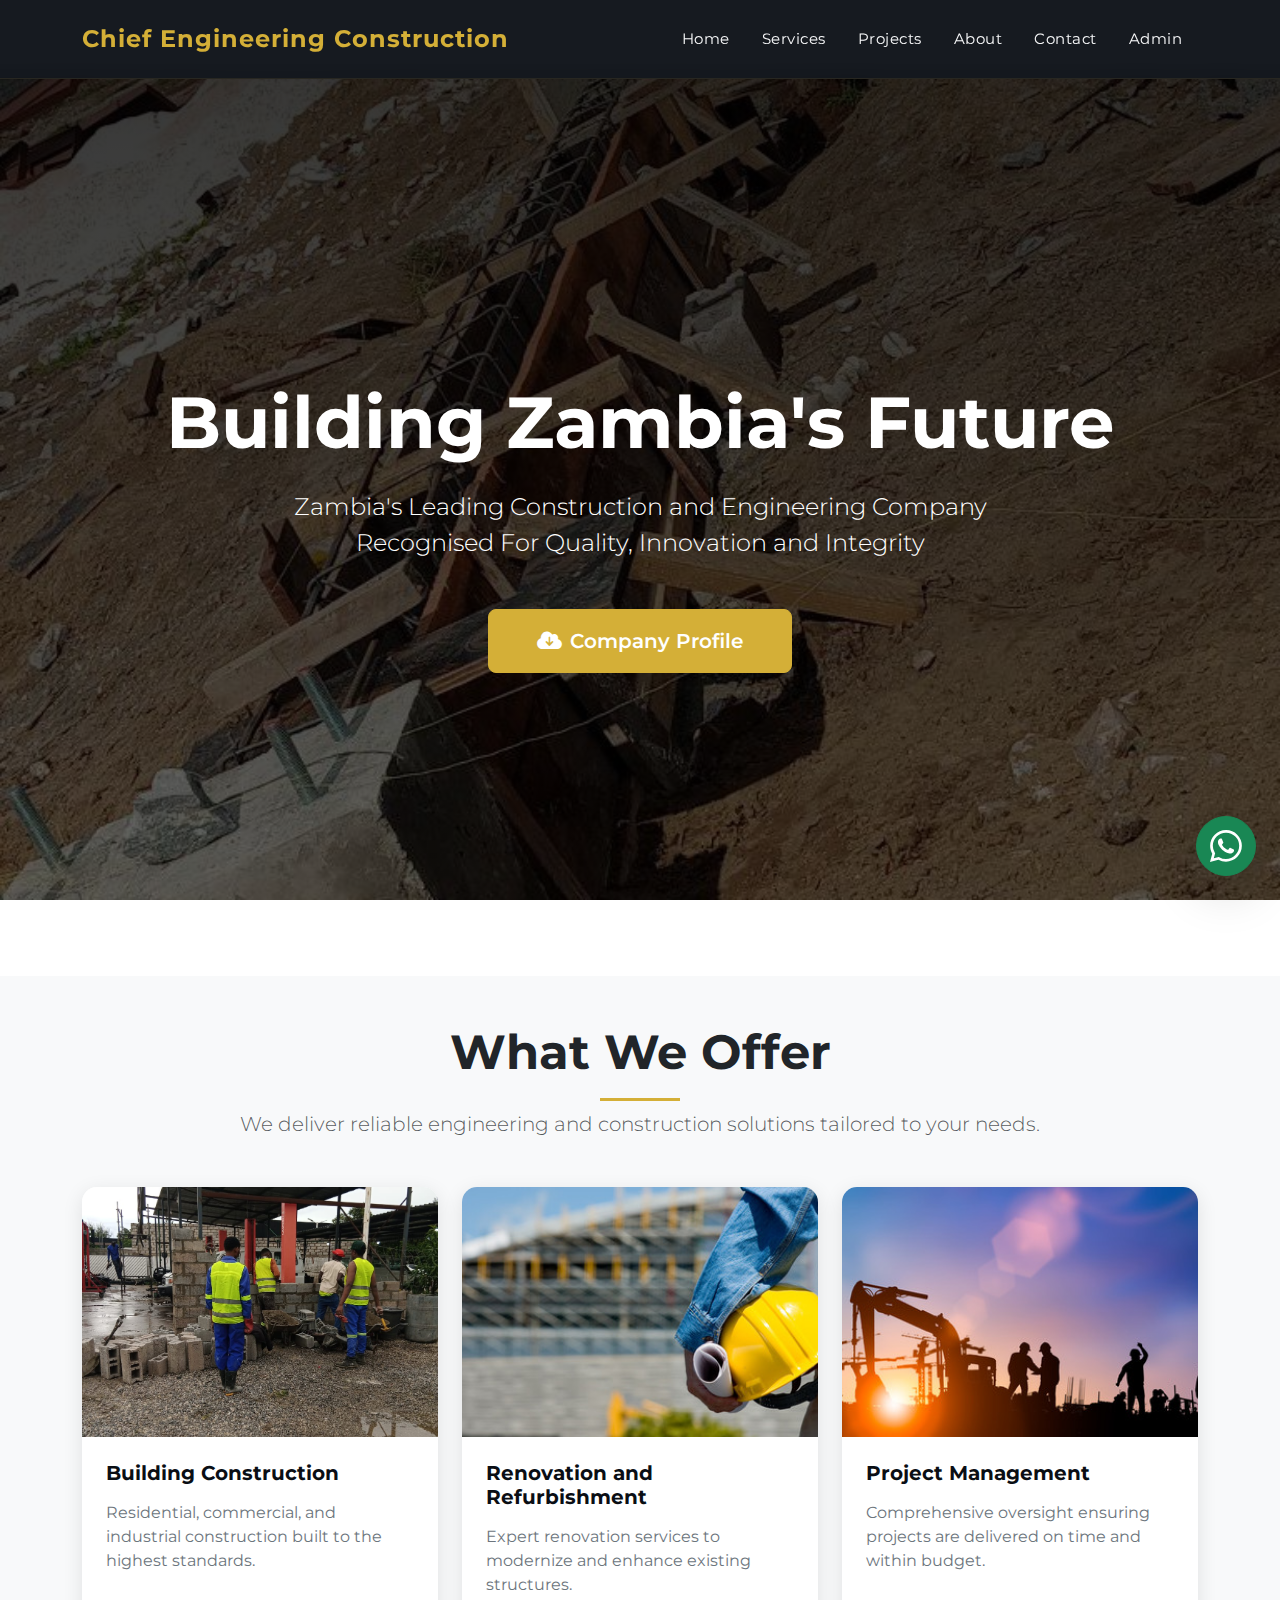
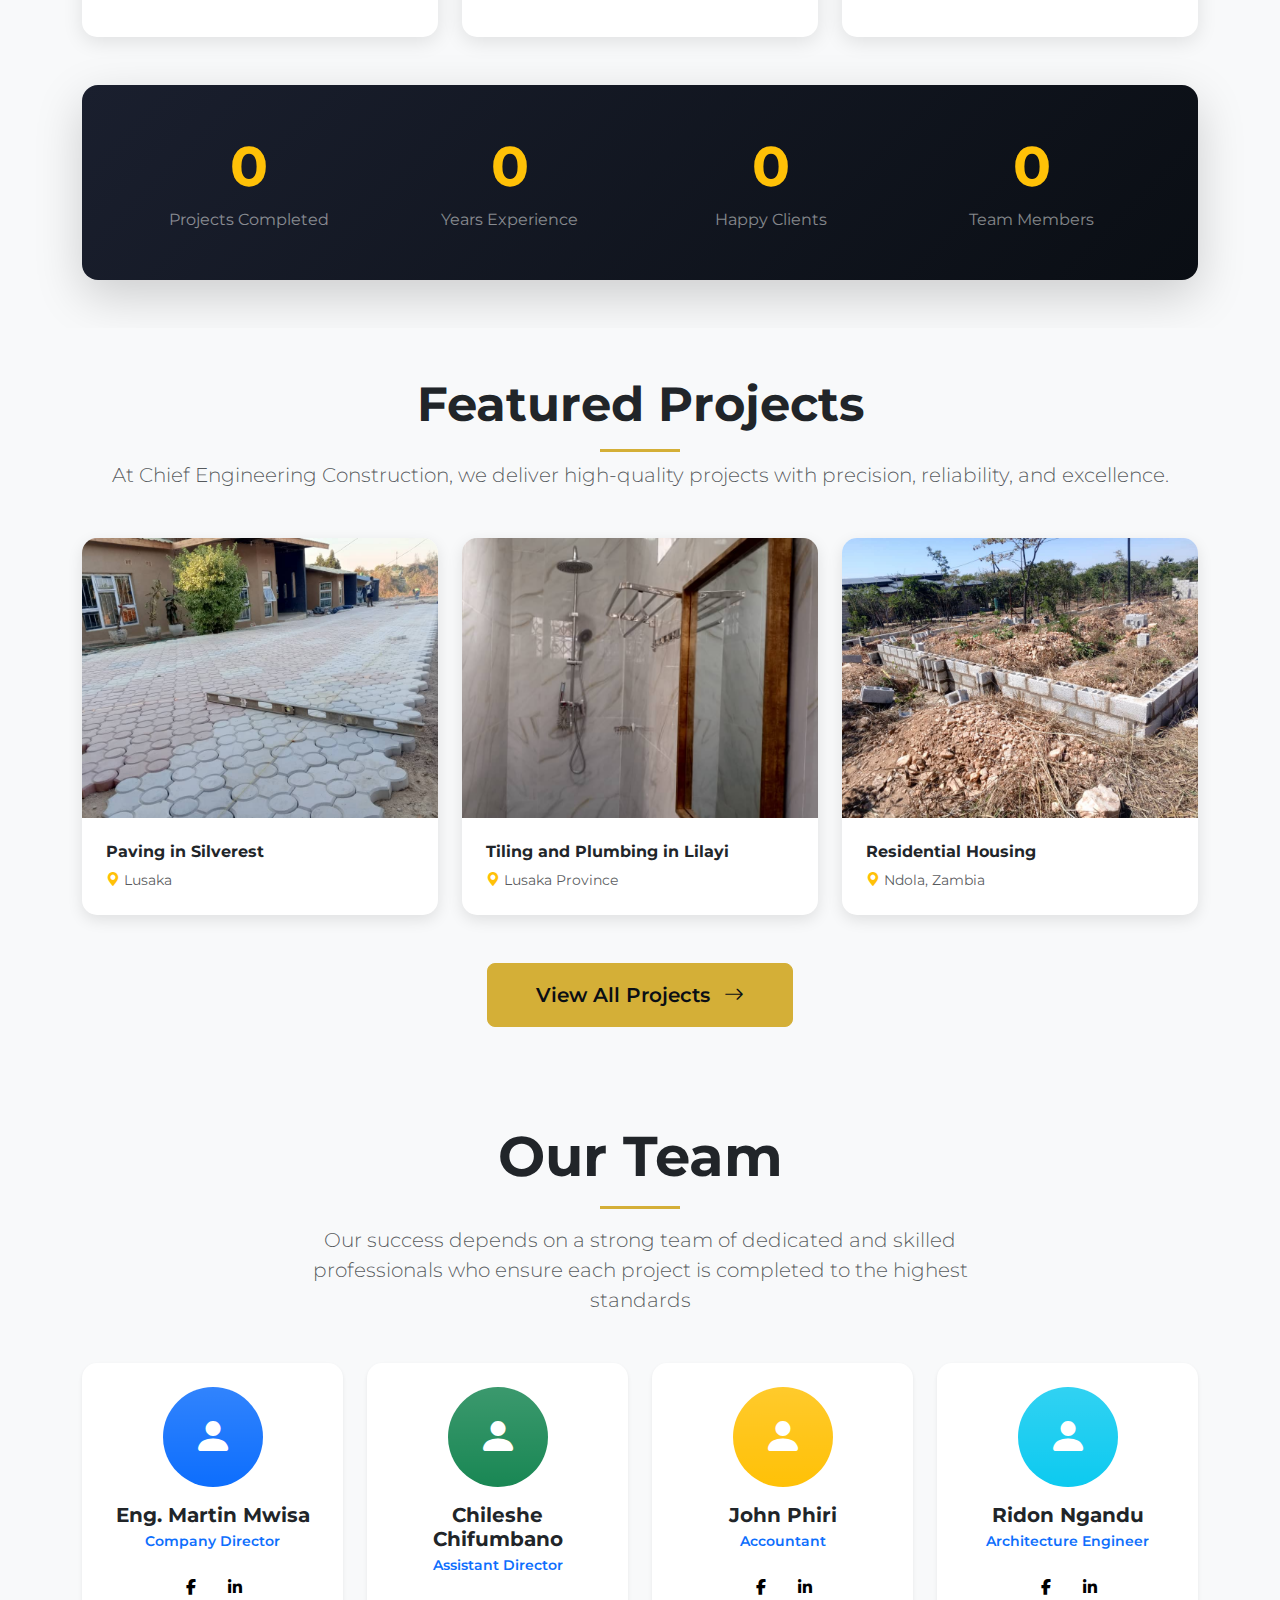
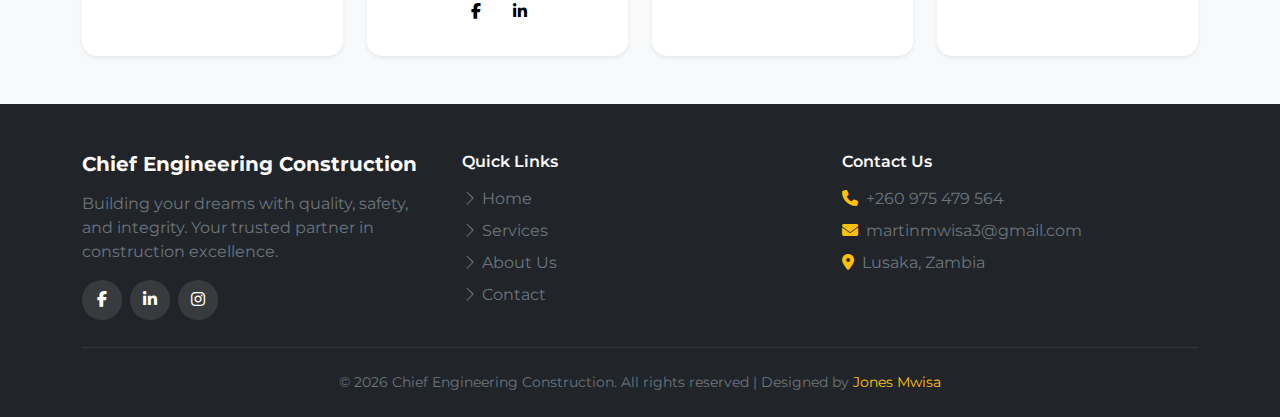
<file: index.html>
<!DOCTYPE html>
<html lang="en">
<head>
    <meta charset="UTF-8">
    <meta name="viewport" content="width=device-width, initial-scale=1.0">
    <meta name="description" content="Chief Engineering Construction - Zambia's Leading Construction and Engineering Company">
    <meta name="keywords" content="construction, engineering, building, Zambia, infrastructure">
    <title>Chief Engineering Construction</title>

    <!-- Google Analytics -->
    <script async src="https://www.googletagmanager.com/gtag/js?id=G-5FQLS2VMZZ"></script>
    <script>
        window.dataLayer = window.dataLayer || [];
        function gtag(){dataLayer.push(arguments);}
        gtag('js', new Date());
        gtag('config', 'G-5FQLS2VMZZ');
    </script>

    <!-- Bootstrap CSS -->
    <link href="https://cdn.jsdelivr.net/npm/bootstrap@5.3.3/dist/css/bootstrap.min.css" rel="stylesheet">
    <link rel="stylesheet" href="https://cdn.jsdelivr.net/npm/bootstrap-icons@1.11.3/font/bootstrap-icons.min.css">
    
    <!-- Font Awesome -->
    <link rel="stylesheet" href="https://cdnjs.cloudflare.com/ajax/libs/font-awesome/6.4.0/css/all.min.css">
    
    <!-- Google Fonts -->
    <link rel="preconnect" href="https://fonts.googleapis.com">
    <link rel="preconnect" href="https://fonts.gstatic.com" crossorigin>
    <link href="https://fonts.googleapis.com/css2?family=Montserrat:wght@300;400;500;600;700;800&display=swap" rel="stylesheet">
    
    <!-- Custom CSS -->
    <style>
        :root {
            --primary: #D4AF37;
            --primary-dark: #B8941F;
            --dark: #0A0E14;
            --light: #F8F9FA;
            --transition: all 0.3s ease;
        }

        * {
            margin: 0;
            padding: 0;
            box-sizing: border-box;
        }

        body {
            font-family: 'Montserrat', sans-serif;
            scroll-behavior: smooth;
            padding-top: 76px;
        }

        /* Navigation */
        .navbar {
            background: rgba(10, 14, 20, 0.95);
            backdrop-filter: blur(10px);
            border-bottom: 1px solid rgba(212, 175, 55, 0.1);
            padding: 1rem 0;
        }

        .navbar-brand {
            color: var(--primary) !important;
            font-size: 1.5rem;
            letter-spacing: 1px;
        }

        .nav-link {
            color: var(--light) !important;
            font-weight: 400;
            font-size: 0.95rem;
            letter-spacing: 0.5px;
            position: relative;
            padding: 0.5rem 1rem !important;
        }

        .nav-link::after {
            content: '';
            position: absolute;
            bottom: 0;
            left: 1rem;
            right: 1rem;
            height: 2px;
            background: var(--primary);
            transform: scaleX(0);
            transition: transform 0.3s ease;
        }

        .nav-link:hover::after,
        .nav-link.active::after {
          background-color: #B8941F;
        }

        /* ===== HERO SLIDER ===== */
        .hero-section {
            position: relative;
            min-height: 100vh;
            overflow: hidden;
        }

        .hero-slider {
            position: absolute;
            inset: 0;
            z-index: 1;
        }

        .slide {
            position: absolute;
            inset: 0;
            opacity: 0;
            transition: opacity 1.2s ease-in-out;
            background-size: cover;
            background-position: center;
            background-attachment: fixed;
        }

        /* Background images */
        .slide:nth-child(1) {
            background-image:
                linear-gradient(rgba(0,0,0,0.8), rgba(0,0,0,0.6)),
                url('images/12.jpg');
        }

        .slide:nth-child(2) {
            background-image:
                linear-gradient(rgba(0,0,0,0.8), rgba(0,0,0,0.6)),
                url('images/images1.jpg');
        }

        .slide:nth-child(3) {
            background-image:
                linear-gradient(rgba(0,0,0,0.8), rgba(0,0,0,0.6)),
                url('images/images2.jpg');
        }

        .slide.active {
            opacity: 1;
        }

        .hero-content {
            position: relative;
            z-index: 2;
        }
        
        /* Buttons */
        .btn-warning {
            background-color: var(--primary);
            border-color: var(--primary);
            color: var(--dark);
            font-weight: 600;
            transition: var(--transition);
        }

        .btn-warning:hover {
            background-color: var(--primary-dark);
            border-color: var(--primary-dark);
            transform: translateY(-2px);
            box-shadow: 0 5px 15px rgba(212, 175, 55, 0.3);
        }

        /* Cards */
        .service-card {
            background: white;
            border-radius: 15px;
            overflow: hidden;
            box-shadow: 0 5px 20px rgba(0,0,0,0.1);
            transition: var(--transition);
            height: 100%;
        }

        .service-card:hover {
            transform: translateY(-10px);
            box-shadow: 0 15px 30px rgba(0,0,0,0.2);
        }

        .service-card img {
            width: 100%;
            height: 250px;
            object-fit: cover;
        }

        .service-card h5 {
            padding: 1.5rem 1.5rem 0.5rem;
            font-weight: 700;
            color: var(--dark);
        }

        .service-card p {
            padding: 0 1.5rem 1.5rem;
            color: #6c757d;
        }

        /* Project Cards */
        .project-card {
            background: white;
            border-radius: 15px;
            overflow: hidden;
            box-shadow: 0 5px 15px rgba(0,0,0,0.1);
        }

        .project-card:hover {
            transform: translateY(-10px);
            box-shadow: 0 20px 30px rgba(0,0,0,0.2);
        }

        .project-card img {
            width: 100%;
            height: 280px;
            object-fit: cover;
            transition: var(--transition);
        }

        .project-card:hover img {
            transform: scale(1.1);
        }

        /* Team Cards */
        .team-card {
            border-radius: 15px;
            transition: var(--transition);
            height: 100%;
        }

        .team-card:hover {
            transform: translateY(-10px);
            box-shadow: 0 15px 30px rgba(0,0,0,0.15) !important;
        }

        /* Stats Box */
        .stats-box {
            background: linear-gradient(135deg, #1a1f2e, #0a0e14);
        }

        .counter {
            font-size: 3.5rem;
            line-height: 1.2;
        }
        

        /* WhatsApp Button */
        .whatsapp-float {
            width: 60px;
            height: 60px;
            display: flex;
            align-items: center;
            justify-content: center;
            z-index: 1000;
            transition: var(--transition);
            animation: pulse 2s infinite;
        }

        .whatsapp-float:hover {
            transform: scale(1.1);
            box-shadow: 0 8px 25px rgba(37, 211, 102, 0.5) !important;
        }

        @keyframes pulse {
            0%, 100% {
                box-shadow: 0 0 0 0 rgba(37, 211, 102, 0.7);
            }
            50% {
                box-shadow: 0 0 0 15px rgba(37, 211, 102, 0);
            }
        }

        /* Footer */
        footer {
            background: var(--dark);
        }

        footer a {
            transition: var(--transition);
        }

        footer a:hover {
            color: var(--primary) !important;
        }

        .social-link {
            display: inline-block;
            width: 40px;
            height: 40px;
            line-height: 40px;
            text-align: center;
            border-radius: 50%;
            background: rgba(255,255,255,0.1);
            transition: var(--transition);
        }

        .social-link:hover {
            background: var(--primary);
            color: var(--dark) !important;
            transform: translateY(-3px);
        }

        /* Section Titles */
        .section-title::after {
            content: '';
            display: block;
            width: 80px;
            height: 3px;
            background: var(--primary);
            margin: 1rem auto 0;
        }

        /* Responsive */
        @media (max-width: 768px) {
            .hero-section h1 {
                font-size: 2.5rem;
            }
            
            .counter {
                font-size: 2.5rem;
            }
        }

        @media (max-width: 991px) {
            .navbar-collapse {
                background: rgba(10, 14, 20, 0.98);
                padding: 1rem;
                border-radius: 10px;
                margin-top: 1rem;
            }
            
            .nav-link::after {
                display: none;
            }
        }
    </style>
</head>
<body>
    <!-- Navigation -->
    <nav class="navbar navbar-expand-lg navbar-dark fixed-top">
        <div class="container">
            <a class="navbar-brand fw-bold" href="index.html">Chief Engineering Construction</a>
            <button class="navbar-toggler border-0" type="button" data-bs-toggle="collapse" data-bs-target="#navbarNav">
                <span class="navbar-toggler-icon"></span>
            </button>
            <div class="collapse navbar-collapse" id="navbarNav">
                <ul class="navbar-nav ms-auto">
                    <li class="nav-item"><a class="nav-link active" href="index.html">Home</a></li>
                    <li class="nav-item"><a class="nav-link" href="service.html">Services</a></li>
                    <li class="nav-item"><a class="nav-link" href="project.html">Projects</a></li>
                    <li class="nav-item"><a class="nav-link" href="about.html">About</a></li>
                    <li class="nav-item"><a class="nav-link" href="contact.html">Contact</a></li>
                    <li class="nav-item"><a class="nav-link" href="admin-login.html">Admin</a></li>
                </ul>
            </div>
        </div>
    </nav>

   <section class="hero-section d-flex align-items-center">

    <!-- Slider Background -->
    <div class="hero-slider">
        <div class="slide active"></div>
        <div class="slide"></div>
        <div class="slide"></div>
    </div>

    <!-- Content -->
    <div class="container text-center text-white hero-content">
        <h1 class="display-2 fw-bold mb-4">Building Zambia's Future</h1>
        <p class="lead fs-4 mb-5 mx-auto" style="max-width: 700px;">
            Zambia's Leading Construction and Engineering Company Recognised For Quality, Innovation and Integrity
        </p>

        <a class="btn btn-warning btn-lg px-5 py-3 text-white"
           href="Documents/Chief Engineering Limited Resources Profile.pdf" download>
           <i class="fas fa-cloud-download-alt me-2"></i>Company Profile
        </a>
    </div>

</section>


    <!-- Services Section -->
    <section class="py-5 bg-light">
        <div class="container">
            <div class="text-center mb-5">
                <h2 class="display-5 fw-bold section-title">What We Offer</h2>
                <p class="lead text-muted">We deliver reliable engineering and construction solutions tailored to your needs.</p>
            </div>
            
            <div class="row g-4">
                <div class="col-lg-4 col-md-6">
                    <div class="service-card">
                        <img src="images/2.jpeg" alt="Building Construction">
                        <h5>Building Construction</h5>
                        <p>Residential, commercial, and industrial construction built to the highest standards.</p>
                    </div>
                </div>
                
                <div class="col-lg-4 col-md-6">
                    <div class="service-card">
                        <img src="images/images2.jpg" alt="Renovation and Refurbishment">
                        <h5>Renovation and Refurbishment</h5>
                        <p>Expert renovation services to modernize and enhance existing structures.</p>
                    </div>
                </div>
                
                <div class="col-lg-4 col-md-6">
                    <div class="service-card">
                        <img src="images/images1.jpg" alt="Project Management">
                        <h5>Project Management</h5>
                        <p>Comprehensive oversight ensuring projects are delivered on time and within budget.</p>
                    </div>
                </div>
            </div>

            <!-- Statistics -->
            <div class="stats-box p-5 rounded-4 shadow-lg mt-5">
                <div class="row g-4 text-center">
                    <div class="col-md-3 col-6">
                        <h2 class="display-3 fw-bold text-warning mb-2 counter" data-target="46">0</h2>
                        <p class="text-white-50 mb-0">Projects Completed</p>
                    </div>
                    <div class="col-md-3 col-6">
                        <h2 class="display-3 fw-bold text-warning mb-2 counter" data-target="6">0</h2>
                        <p class="text-white-50 mb-0">Years Experience</p>
                    </div>
                    <div class="col-md-3 col-6">
                        <h2 class="display-3 fw-bold text-warning mb-2 counter" data-target="46">0</h2>
                        <p class="text-white-50 mb-0">Happy Clients</p>
                    </div>
                    <div class="col-md-3 col-6">
                        <h2 class="display-3 fw-bold text-warning mb-2 counter" data-target="72">0</h2>
                        <p class="text-white-50 mb-0">Team Members</p>
                    </div>
                </div>
            </div>
        </div>
    </section>

    <!-- Featured Projects -->
    <section class="py-5 bg-light">
        <div class="container">
            <div class="text-center mb-5">
                <h2 class="display-5 fw-bold section-title">Featured Projects</h2>
                <p class="lead text-muted">At Chief Engineering Construction, we deliver high-quality projects with precision, reliability, and excellence.</p>
            </div>
            
            <div class="row g-4">
                <div class="col-lg-4 col-md-6">
                    <div class="project-card">
                        <div class="overflow-hidden">
                            <img src="images/paving.jpeg" alt="Paving in Silverest" class="img-fluid w-100">
                        </div>
                        <div class="p-4">
                            <h6 class="fw-bold mb-2">Paving in Silverest</h6>
                            <p class="small text-muted mb-0"><i class="bi bi-geo-alt-fill text-warning me-1"></i>Lusaka</p>
                        </div>
                    </div>
                </div>
                
                <div class="col-lg-4 col-md-6">
                    <div class="project-card">
                        <div class="overflow-hidden">
                            <img src="images/tillig.jpeg" alt="Tiling and Plumbing" class="img-fluid w-100">
                        </div>
                        <div class="p-4">
                            <h6 class="fw-bold mb-2">Tiling and Plumbing in Lilayi</h6>
                            <p class="small text-muted mb-0"><i class="bi bi-geo-alt-fill text-warning me-1"></i>Lusaka Province</p>
                        </div>
                    </div>
                </div>
                
                <div class="col-lg-4 col-md-6">
                    <div class="project-card">
                        <div class="overflow-hidden">
                            <img src="images/building.jpeg" alt="Residential Housing" class="img-fluid w-100">
                        </div>
                        <div class="p-4">
                            <h6 class="fw-bold mb-2">Residential Housing</h6>
                            <p class="small text-muted mb-0"><i class="bi bi-geo-alt-fill text-warning me-1"></i>Ndola, Zambia</p>
                        </div>
                    </div>
                </div>
            </div>
            
            <div class="text-center mt-5">
                <a href="project.html" class="btn btn-warning btn-lg px-5 py-3 rounded-3">
                    View All Projects <i class="bi bi-arrow-right ms-2"></i>
                </a>
            </div>
        </div>
    </section>

    <!-- Team Section -->
    <section class="py-5 bg-light">
        <div class="container">
            <div class="text-center mb-5">
                <h2 class="display-4 fw-bold text-dark mb-3 section-title">Our Team</h2>
                <p class="lead text-muted mx-auto" style="max-width: 700px;">
                    Our success depends on a strong team of dedicated and skilled professionals who ensure each project is completed to the highest standards
                </p>
            </div>
            
            <div class="row g-4">
                <div class="col-lg-3 col-md-6">
                    <div class="team-card card border-0 shadow-sm h-100 text-center">
                        <div class="card-body p-4">
                            <div class="bg-primary bg-gradient rounded-circle d-inline-flex align-items-center justify-content-center mb-3" style="width: 100px; height: 100px;">
                                <i class="bi bi-person-fill text-white fs-1"></i>
                            </div>
                            <h5 class="fw-bold mb-1">Eng. Martin Mwisa</h5>
                            <p class="text-primary small fw-semibold mb-3">Company Director</p>
                            <div>
                                <a href="https://www.facebook.com/martin.banda.5872682" class="social-link text-black" aria-label="Facebook"><i class="fab fa-facebook-f"></i></a>
                                <a href="https://www.linkedin.com/in/martin-mwisa-b94b8b332/" class="social-link text-black" aria-label="LinkedIn"><i class="fab fa-linkedin-in"></i></a>
                            </div>
                        </div>
                    </div>
                </div>
                
                <div class="col-lg-3 col-md-6">
                    <div class="team-card card border-0 shadow-sm h-100 text-center">
                        <div class="card-body p-4">
                            <div class="bg-success bg-gradient rounded-circle d-inline-flex align-items-center justify-content-center mb-3" style="width: 100px; height: 100px;">
                                <i class="bi bi-person-fill text-white fs-1"></i>
                            </div>
                            <h5 class="fw-bold mb-1">Chileshe Chifumbano</h5>
                            <p class="text-primary small fw-semibold mb-3">Assistant Director</p>
                            <div>
                                <a href="#" class="social-link text-black" aria-label="Facebook"><i class="fab fa-facebook-f"></i></a>
                                <a href="#" class="social-link text-black" aria-label="LinkedIn"><i class="fab fa-linkedin-in"></i></a>
                            </div>
                        </div>
                    </div>
                </div>
                
                <div class="col-lg-3 col-md-6">
                    <div class="team-card card border-0 shadow-sm h-100 text-center">
                        <div class="card-body p-4">
                            <div class="bg-warning bg-gradient rounded-circle d-inline-flex align-items-center justify-content-center mb-3" style="width: 100px; height: 100px;">
                                <i class="bi bi-person-fill text-white fs-1"></i>
                            </div>
                            <h5 class="fw-bold mb-1">John Phiri</h5>
                            <p class="text-primary small fw-semibold mb-3">Accountant</p>
                            <div>
                                <a href="#" class="social-link text-black" aria-label="Facebook"><i class="fab fa-facebook-f"></i></a>
                                <a href="#" class="social-link text-black" aria-label="LinkedIn"><i class="fab fa-linkedin-in"></i></a>
                            </div>
                        </div>
                    </div>
                </div>
                
                <div class="col-lg-3 col-md-6">
                    <div class="team-card card border-0 shadow-sm h-100 text-center">
                        <div class="card-body p-4">
                            <div class="bg-info bg-gradient rounded-circle d-inline-flex align-items-center justify-content-center mb-3" style="width: 100px; height: 100px;">
                                <i class="bi bi-person-fill text-white fs-1"></i>
                            </div>
                            <h5 class="fw-bold mb-1">Ridon Ngandu</h5>
                            <p class="text-primary small fw-semibold mb-3">Architecture Engineer</p>
                            <div>
                                <a href="#" class="social-link text-black" aria-label="Facebook"><i class="fab fa-facebook-f"></i></a>
                                <a href="#" class="social-link text-black" aria-label="LinkedIn"><i class="fab fa-linkedin-in"></i></a>
                            </div>
                        </div>
                    </div>
                </div>
            </div>
        </div>
    </section>

    <!-- WhatsApp Button -->
    <a href="https://wa.link/uvjg0r" class="whatsapp-float btn btn-success position-fixed bottom-0 end-0 m-4 rounded-circle shadow-lg" target="_blank" rel="noopener noreferrer" aria-label="Chat on WhatsApp">
        <svg xmlns="http://www.w3.org/2000/svg" width="32" height="32" fill="white" viewBox="0 0 16 16">
            <path d="M13.601 2.326A7.854 7.854 0 0 0 7.994 0C3.627 0 .068 3.558.064 7.926c0 1.399.366 2.76 1.057 3.965L0 16l4.204-1.102a7.933 7.933 0 0 0 3.79.965h.004c4.368 0 7.926-3.558 7.93-7.93A7.898 7.898 0 0 0 13.6 2.326zM7.994 14.521a6.573 6.573 0 0 1-3.356-.92l-.24-.144-2.494.654.666-2.433-.156-.251a6.56 6.56 0 0 1-1.007-3.505c0-3.626 2.957-6.584 6.591-6.584a6.56 6.56 0 0 1 4.66 1.931 6.557 6.557 0 0 1 1.928 4.66c-.004 3.639-2.961 6.592-6.592 6.592zm3.615-4.934c-.197-.099-1.17-.578-1.353-.646-.182-.065-.315-.099-.445.099-.133.197-.513.646-.627.775-.114.133-.232.148-.43.05-.197-.1-.836-.308-1.592-.985-.59-.525-.985-1.175-1.103-1.372-.114-.198-.011-.304.088-.403.087-.088.197-.232.296-.346.1-.114.133-.198.198-.33.065-.134.034-.248-.015-.347-.05-.099-.445-1.076-.612-1.47-.16-.389-.323-.335-.445-.34-.114-.007-.247-.007-.38-.007a.729.729 0 0 0-.529.247c-.182.198-.691.677-.691 1.654 0 .977.71 1.916.81 2.049.098.133 1.394 2.132 3.383 2.992.47.205.84.326 1.129.418.475.152.904.129 1.246.08.38-.058 1.171-.48 1.338-.943.164-.464.164-.86.114-.943-.049-.084-.182-.133-.38-.232z"/>
        </svg>
    </a>

    <!-- Footer -->
    <footer class="bg-dark text-white pt-5 pb-4">
        <div class="container">
            <div class="row gy-4">
                <div class="col-md-4">
                    <h5 class="fw-bold mb-3">Chief Engineering Construction</h5>
                    <p class="text-secondary mb-3">Building your dreams with quality, safety, and integrity. Your trusted partner in construction excellence.</p>
                    <div class="d-flex gap-2">
                        <a href="https://www.facebook.com/profile.php?id=61565455101839" class="social-link text-white" aria-label="Facebook"><i class="fab fa-facebook-f"></i></a>
                        <a href="#" class="social-link text-white" aria-label="LinkedIn"><i class="fab fa-linkedin-in"></i></a>
                        <a href="#" class="social-link text-white" aria-label="Instagram"><i class="fab fa-instagram"></i></a>
                    </div>
                </div>

                <div class="col-md-4">
                    <h6 class="fw-semibold mb-3">Quick Links</h6>
                    <ul class="list-unstyled">
                        <li class="mb-2"><a href="index.html" class="text-secondary text-decoration-none"><i class="bi bi-chevron-right me-1"></i>Home</a></li>
                        <li class="mb-2"><a href="service.html" class="text-secondary text-decoration-none"><i class="bi bi-chevron-right me-1"></i>Services</a></li>
                        <li class="mb-2"><a href="about.html" class="text-secondary text-decoration-none"><i class="bi bi-chevron-right me-1"></i>About Us</a></li>
                        <li class="mb-2"><a href="contact.html" class="text-secondary text-decoration-none"><i class="bi bi-chevron-right me-1"></i>Contact</a></li>
                    </ul>
                </div>
                
                <div class="col-md-4">
                    <h6 class="fw-semibold mb-3">Contact Us</h6>
                    <p class="text-secondary mb-2"><i class="fas fa-phone text-warning me-2"></i><a href="tel:+260975479564" class="text-secondary text-decoration-none">+260 975 479 564</a></p>
                    <p class="text-secondary mb-2"><i class="fas fa-envelope text-warning me-2"></i><a href="mailto:martinmwisa3@gmail.com" class="text-secondary text-decoration-none">martinmwisa3@gmail.com</a></p>
                    <p class="text-secondary mb-0"><i class="fas fa-map-marker-alt text-warning me-2"></i>Lusaka, Zambia</p>
                </div>
            </div>

            <hr class="border-secondary my-4">
            <p class="text-center text-secondary small mb-0">
                &copy; 2026 Chief Engineering Construction. All rights reserved | 
                Designed by <a href="https://mwisa-the-dev-io.vercel.app/" class="text-warning text-decoration-none">Jones Mwisa</a>
            </p>
        </div>
    </footer>
    <script>
    const slides = document.querySelectorAll(".slide");
    let index = 0;

    function changeSlide() {
        slides[index].classList.remove("active");
        index = (index + 1) % slides.length;
        slides[index].classList.add("active");
    }

    setInterval(changeSlide, 4000);
    </script>

    <!-- Scripts -->
    <script src="https://cdn.jsdelivr.net/npm/bootstrap@5.3.3/dist/js/bootstrap.bundle.min.js"></script>
    <script src="statics.js"></script>
</body>
</html>
</file>
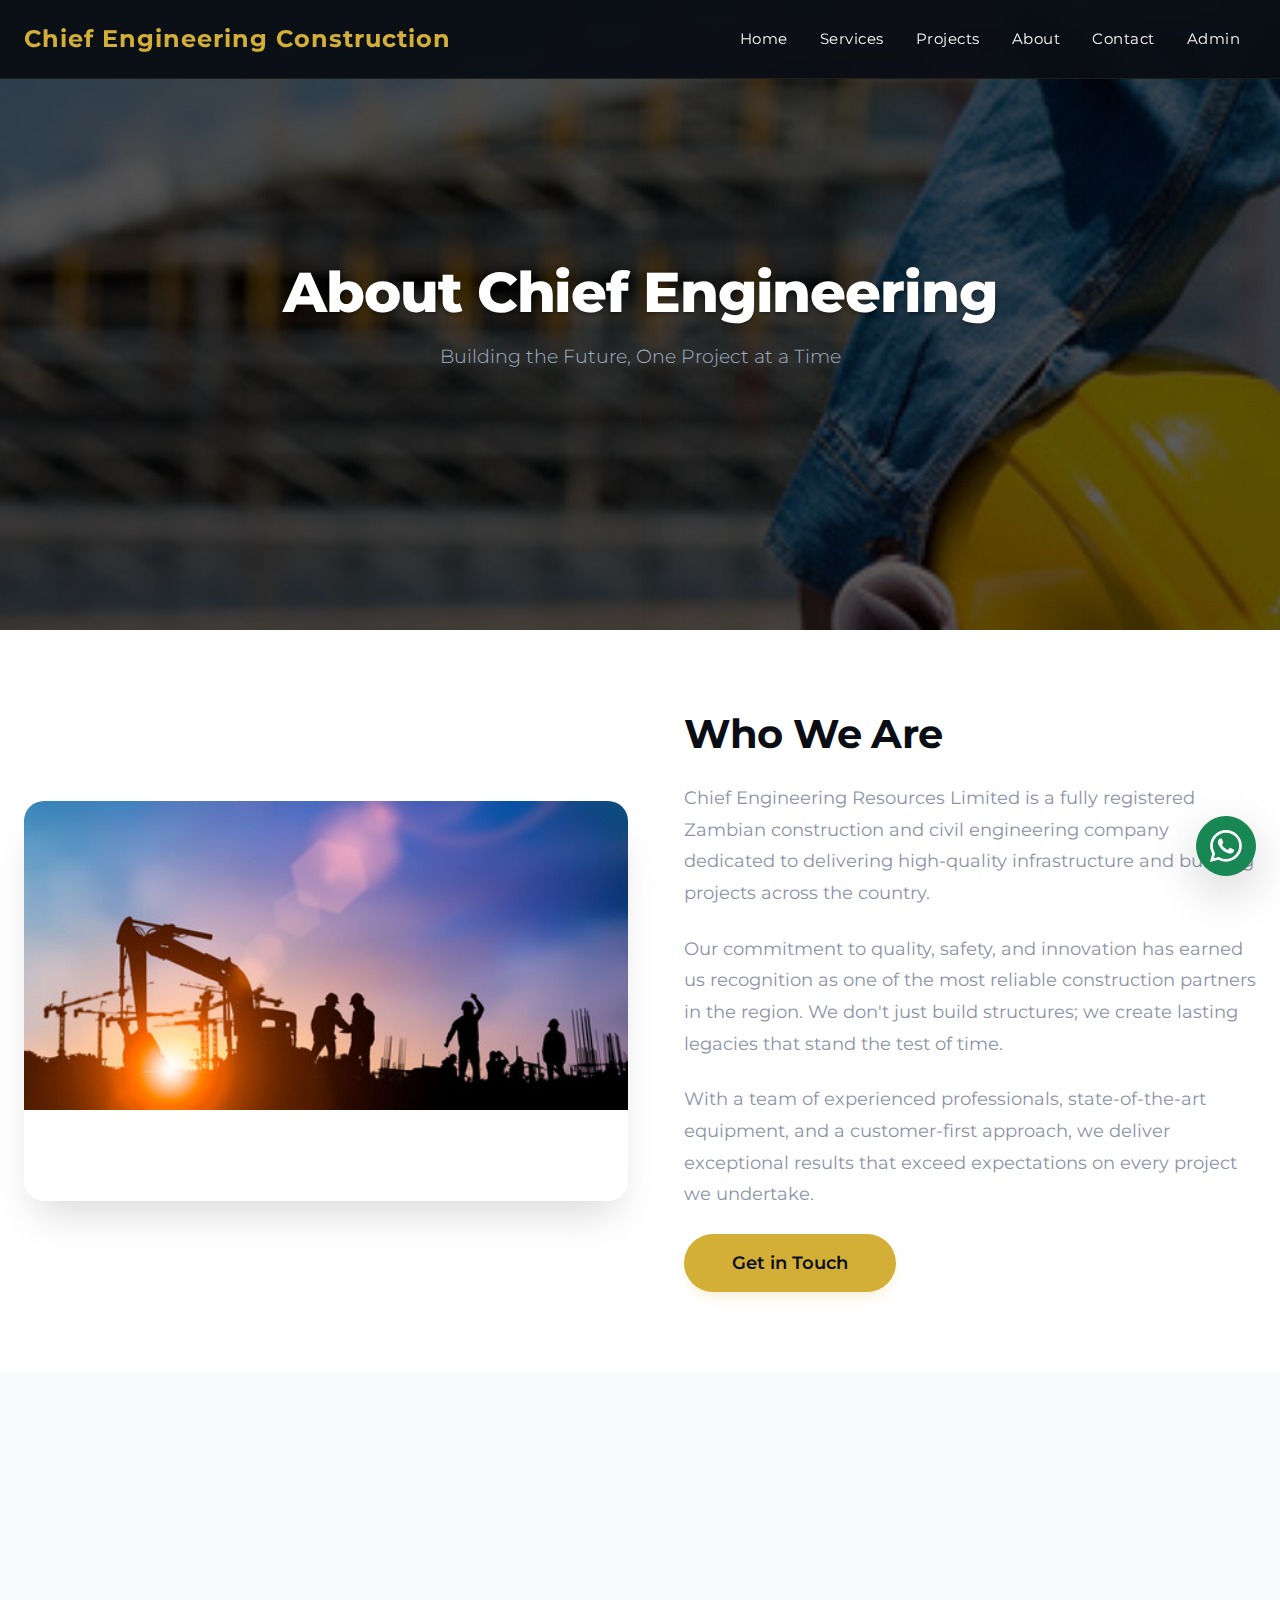
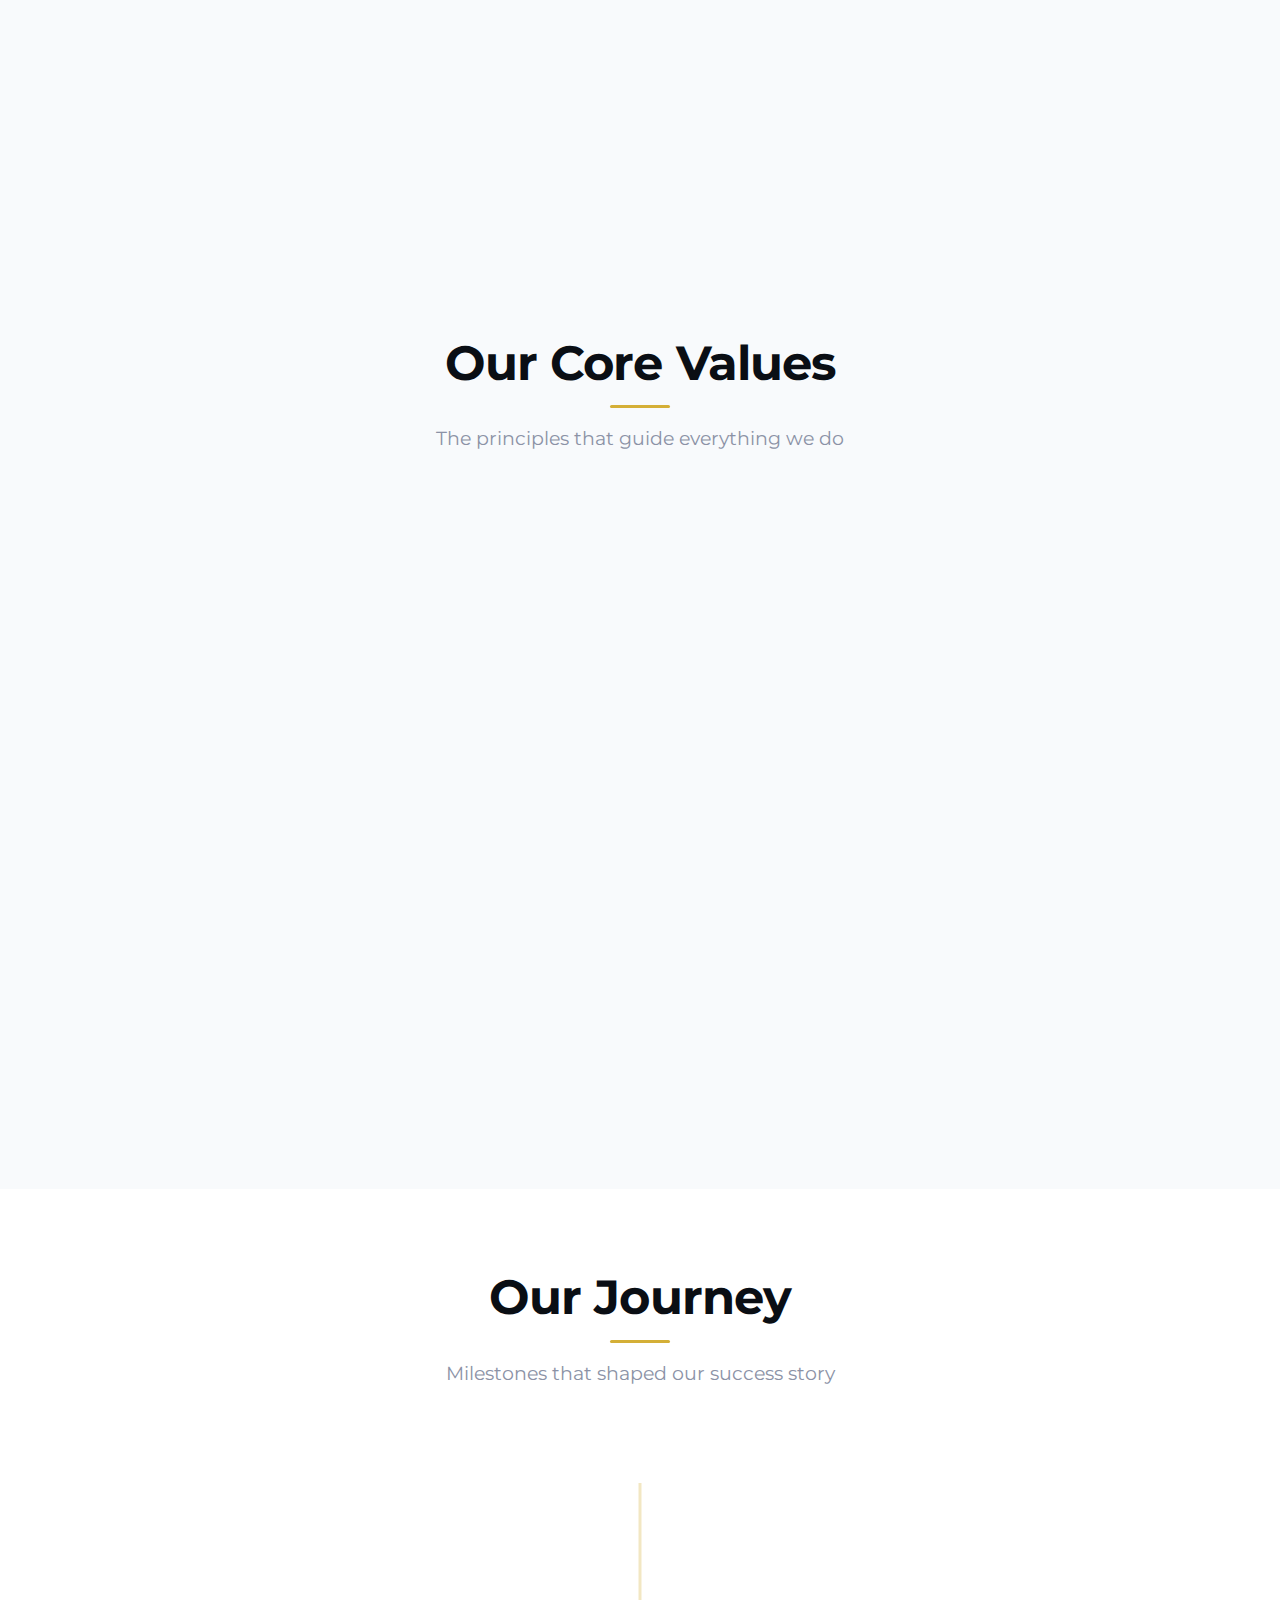
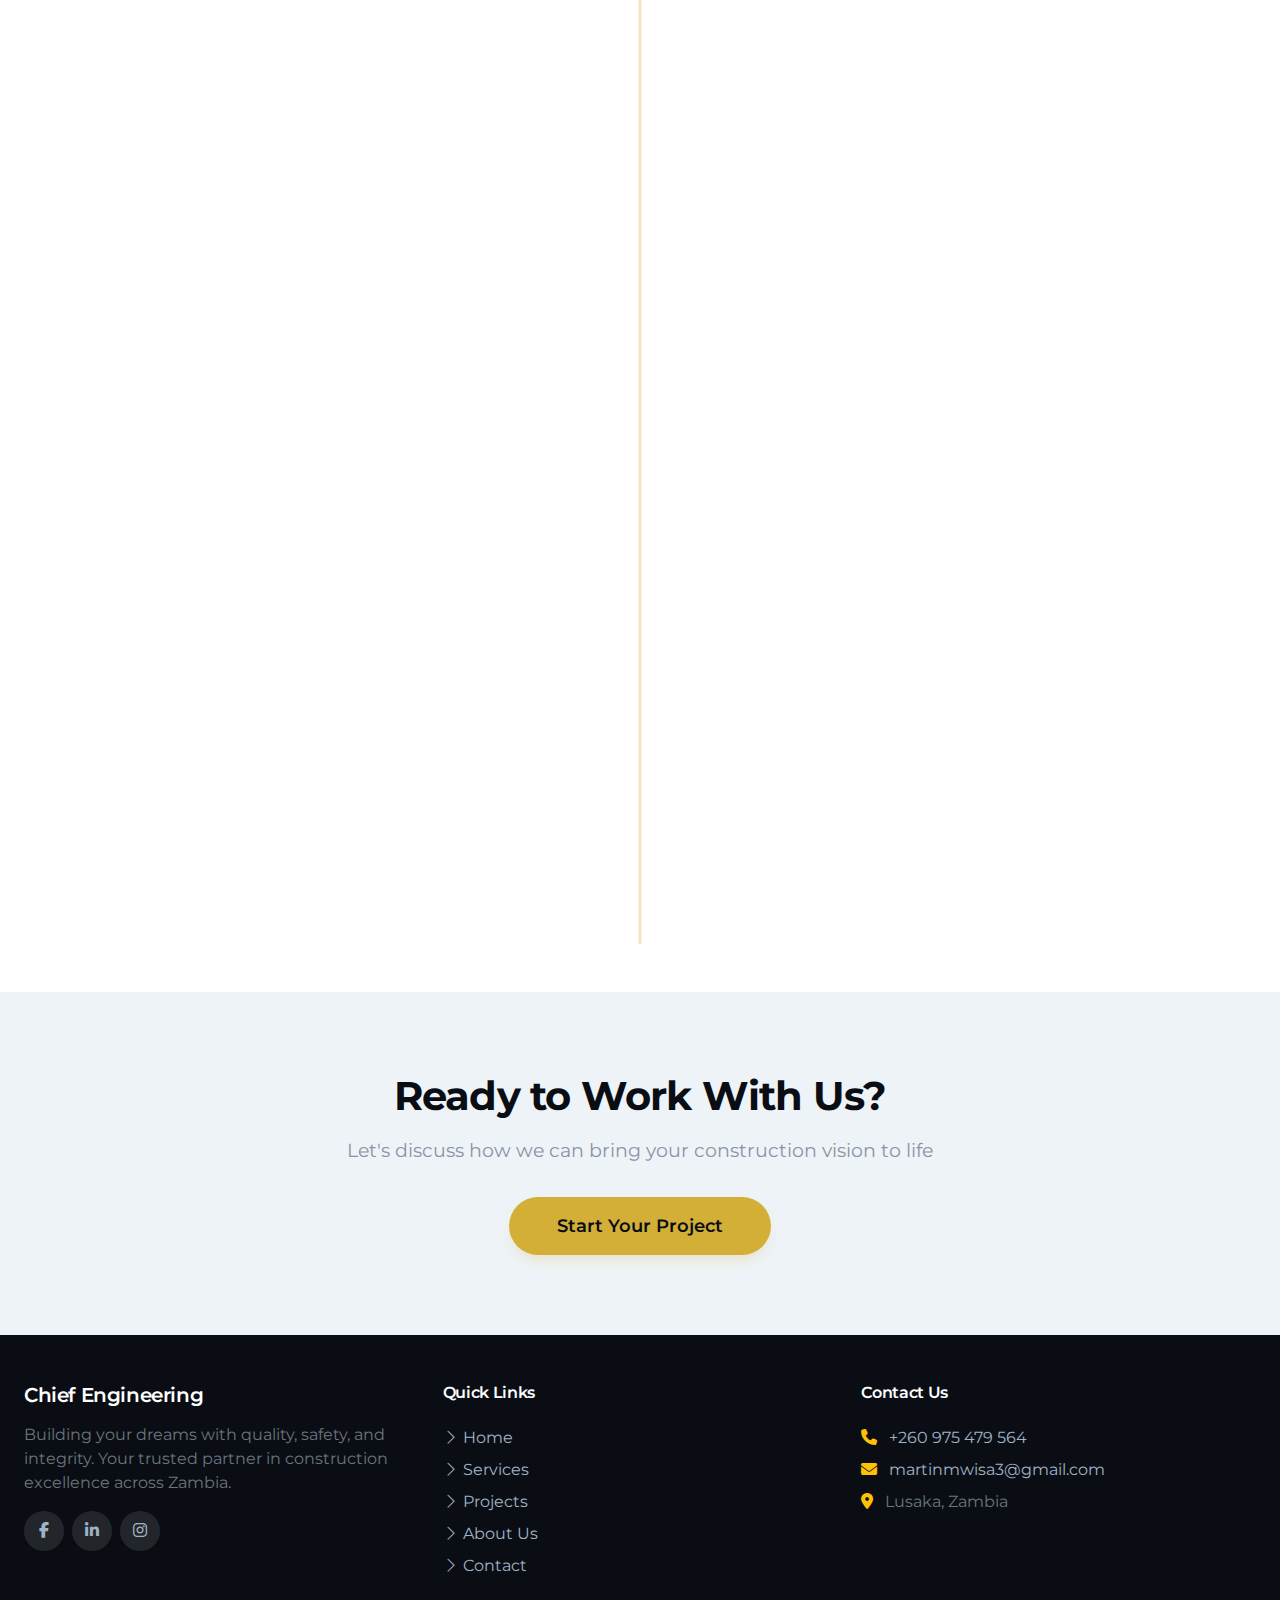
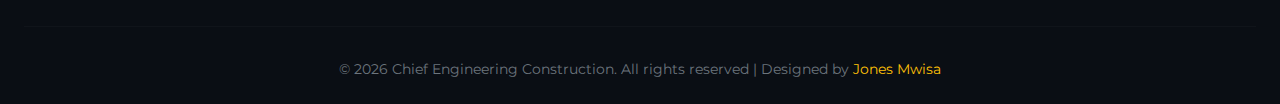
<file: about.html>
<!DOCTYPE html>
<html lang="en">
<head>
    <meta charset="UTF-8">
    <meta name="viewport" content="width=device-width, initial-scale=1.0">
    <meta name="description" content="Learn about Chief Engineering Construction - Zambia's leading construction and engineering company">
    <meta name="keywords" content="about us, construction company, engineering, Zambia, building contractors">
    <title>About Us | Chief Engineering Construction</title>
    
    <!-- Bootstrap CSS -->
    <link href="https://cdn.jsdelivr.net/npm/bootstrap@5.3.0/dist/css/bootstrap.min.css" rel="stylesheet">
    
    <!-- Font Awesome -->
    <link rel="stylesheet" href="https://cdnjs.cloudflare.com/ajax/libs/font-awesome/6.4.0/css/all.min.css">
    
    <!-- Bootstrap Icons -->
    <link rel="stylesheet" href="https://cdn.jsdelivr.net/npm/bootstrap-icons@1.11.3/font/bootstrap-icons.min.css">

    <!-- Google Fonts -->
    <link rel="preconnect" href="https://fonts.googleapis.com">
    <link rel="preconnect" href="https://fonts.gstatic.com" crossorigin>
    <link href="https://fonts.googleapis.com/css2?family=Montserrat:wght@300;400;500;600;700;800&family=Roboto:wght@300;400;500;700&display=swap" rel="stylesheet">

    <!-- External CSS -->
    <link rel="stylesheet" href="aboutus.css">
</head>
<body>
    <!-- Navigation -->
    <nav class="navbar navbar-expand-lg navbar-dark fixed-top">
        <div class="container">
            <a class="navbar-brand fw-bold" href="index.html">Chief Engineering Construction</a>
            <button class="navbar-toggler border-0" type="button" data-bs-toggle="collapse" data-bs-target="#navbarNav">
                <span class="navbar-toggler-icon"></span>
            </button>
            <div class="collapse navbar-collapse" id="navbarNav">
                <ul class="navbar-nav ms-auto">
                    <li class="nav-item"><a class="nav-link active" href="index.html">Home</a></li>
                    <li class="nav-item"><a class="nav-link" href="service.html">Services</a></li>
                    <li class="nav-item"><a class="nav-link" href="project.html">Projects</a></li>
                    <li class="nav-item"><a class="nav-link" href="about.html">About</a></li>
                    <li class="nav-item"><a class="nav-link" href="contact.html">Contact</a></li>
                    <li class="nav-item"><a class="nav-link" href="admin-login.html">Admin</a></li>
                </ul>
            </div>
        </div>
    </nav>

    <!-- ===== HERO SECTION ===== -->
    <section class="hero-section">
        <div class="container">
            <h1 class="display-3">About Chief Engineering</h1>
            <p class="lead">Building the Future, One Project at a Time</p>
        </div>
    </section>

    <!-- ===== COMPANY OVERVIEW ===== -->
    <section class="about-section">
        <div class="container">
            <div class="row align-items-center">
                <div class="col-lg-6 mb-4 mb-lg-0">
                    <div class="about-image">
                        <img src="images/images1.jpg" alt="Chief Engineering Construction" class="img-fluid">
                    </div>
                </div>
                <div class="col-lg-6">
                    <div class="about-content">
                        <h2>Who We Are</h2>
                        <p>Chief Engineering Resources Limited is a fully registered Zambian construction and civil engineering company dedicated to delivering high-quality infrastructure and building projects across the country.</p>
                        <p>Our commitment to quality, safety, and innovation has earned us recognition as one of the most reliable construction partners in the region. We don't just build structures; we create lasting legacies that stand the test of time.</p>
                        <p>With a team of experienced professionals, state-of-the-art equipment, and a customer-first approach, we deliver exceptional results that exceed expectations on every project we undertake.</p>
                        <a href="contact.html" class="btn-cta">Get in Touch</a>
                    </div>
                </div>
            </div>
        </div>
    </section>

    <!-- ===== MISSION & VISION ===== -->
    <section class="py-5 bg-light-custom">
        <div class="container">
            <div class="row g-4">
                <div class="col-lg-6">
                    <div class="mission-card scroll-reveal">
                        <div class="mission-icon">
                            <i class="bi bi-bullseye"></i>
                        </div>
                        <h3>Our Mission</h3>
                        <p>Our mission is to provide top-quality construction and engineering services that exceed client expectations through professionalism, innovation, and sustainable practices. We strive to build long-term relationships based on trust, commitment, and excellence in every project we undertake.</p>
                    </div>
                </div>
                <div class="col-lg-6">
                    <div class="mission-card scroll-reveal">
                        <div class="mission-icon">
                            <i class="bi bi-eye"></i>
                        </div>
                        <h3>Our Vision</h3>
                        <p>Our vision is to become Zambia's leading construction and engineering company recognized for quality, innovation, and integrity. We aim to contribute significantly to national development by delivering infrastructure that enhances communities and promotes economic growth.</p>
                    </div>
                </div>
            </div>
        </div>
    </section>

    <!-- ===== CORE VALUES ===== -->
    <section class="values-section">
        <div class="container">
            <div class="section-title-wrapper">
                <h2 class="section-title display-5">Our Core Values</h2>
                <p class="section-subtitle">The principles that guide everything we do</p>
            </div>

            <div class="row g-4">
                <div class="col-lg-4 col-md-6">
                    <div class="value-card scroll-reveal">
                        <div class="value-icon">
                            <img src="pngicons/intergr.png" alt="Integrity">
                        </div>
                        <h4>Integrity</h4>
                        <p>We conduct business with honesty, transparency, and ethical practices in every interaction and decision.</p>
                    </div>
                </div>

                <div class="col-lg-4 col-md-6">
                    <div class="value-card scroll-reveal">
                        <div class="value-icon">
                            <img src="pngicons/quality.png" alt="Quality">
                        </div>
                        <h4>Quality</h4>
                        <p>We pursue the highest standards in craftsmanship, service, and project delivery on every job we undertake.</p>
                    </div>
                </div>

                <div class="col-lg-4 col-md-6">
                    <div class="value-card scroll-reveal">
                        <div class="value-icon">
                            <img src="pngicons/teamwork.png" alt="Teamwork">
                        </div>
                        <h4>Teamwork</h4>
                        <p>We believe in collaboration, respect, and leveraging collective expertise to achieve outstanding results.</p>
                    </div>
                </div>

                <div class="col-lg-4 col-md-6">
                    <div class="value-card scroll-reveal">
                        <div class="value-icon">
                            <img src="pngicons/safety.png" alt="Safety">
                        </div>
                        <h4>Safety First</h4>
                        <p>We prioritize the health and safety of all stakeholders in every project we undertake.</p>
                    </div>
                </div>

                <div class="col-lg-4 col-md-6">
                    <div class="value-card scroll-reveal">
                        <div class="value-icon">
                            <img src="pngicons/Innovation.png" alt="Innovation">
                        </div>
                        <h4>Innovation</h4>
                        <p>We embrace new technologies and methods to deliver efficient, sustainable, and cutting-edge solutions.</p>
                    </div>
                </div>

                <div class="col-lg-4 col-md-6">
                    <div class="value-card scroll-reveal">
                        <div class="value-icon">
                            <img src="pngicons/customer satificatio.png" alt="Customer Satisfaction">
                        </div>
                        <h4>Customer Satisfaction</h4>
                        <p>We are dedicated to meeting deadlines, staying within budget, and delivering on our promises every time.</p>
                    </div>
                </div>
            </div>
        </div>
    </section>

    <!-- ===== TIMELINE ===== -->
    <section class="timeline-section">
        <div class="container">
            <div class="section-title-wrapper">
                <h2 class="section-title display-5">Our Journey</h2>
                <p class="section-subtitle">Milestones that shaped our success story</p>
            </div>

            <div class="timeline">
                <div class="timeline-item scroll-reveal">
                    <div class="timeline-year">2020</div>
                    <div class="timeline-content">
                        <h4>The Beginning</h4>
                        <p>Chief Engineering Construction was founded with a small team and a big vision to transform the construction industry.</p>
                    </div>
                </div>

                <div class="timeline-item scroll-reveal">
                    <div class="timeline-year">2022</div>
                    <div class="timeline-content">
                        <h4>Major Expansion</h4>
                        <p>Expanded operations to three new cities and completed our first major commercial complex project.</p>
                    </div>
                </div>

                <div class="timeline-item scroll-reveal">
                    <div class="timeline-year">2014</div>
                    <div class="timeline-content">
                        <h4>Industry Recognition</h4>
                        <p>Awarded "Best Construction Company" and achieved ISO 9001 certification for quality management.</p>
                    </div>
                </div>

                <div class="timeline-item scroll-reveal">
                    <div class="timeline-year">2025</div>
                    <div class="timeline-content">
                        <h4>Sustainable Innovation</h4>
                        <p>Launched our green building initiative, focusing on eco-friendly and sustainable construction practices.</p>
                    </div>
                </div>

                <div class="timeline-item scroll-reveal">
                    <div class="timeline-year">2026</div>
                    <div class="timeline-content">
                        <h4>Digital Transformation</h4>
                        <p>Implemented cutting-edge technology including BIM, drones, and AI-powered project management systems.</p>
                    </div>
                </div>
            </div>
        </div>
    </section>

    <!-- ===== CTA SECTION ===== -->
    <section class="cta-section">
        <div class="container">
            <h2>Ready to Work With Us?</h2>
            <p>Let's discuss how we can bring your construction vision to life</p>
            <a href="contact.html" class="btn-cta">Start Your Project</a>
        </div>
    </section>

     <!-- WhatsApp Button -->
    <a href="https://wa.link/uvjg0r" class="whatsapp-float btn btn-success position-fixed bottom-0 end-0 m-4 rounded-circle shadow-lg" target="_blank" rel="noopener noreferrer" aria-label="Chat on WhatsApp">
        <svg xmlns="http://www.w3.org/2000/svg" width="32" height="32" fill="white" viewBox="0 0 16 16">
            <path d="M13.601 2.326A7.854 7.854 0 0 0 7.994 0C3.627 0 .068 3.558.064 7.926c0 1.399.366 2.76 1.057 3.965L0 16l4.204-1.102a7.933 7.933 0 0 0 3.79.965h.004c4.368 0 7.926-3.558 7.93-7.93A7.898 7.898 0 0 0 13.6 2.326zM7.994 14.521a6.573 6.573 0 0 1-3.356-.92l-.24-.144-2.494.654.666-2.433-.156-.251a6.56 6.56 0 0 1-1.007-3.505c0-3.626 2.957-6.584 6.591-6.584a6.56 6.56 0 0 1 4.66 1.931 6.557 6.557 0 0 1 1.928 4.66c-.004 3.639-2.961 6.592-6.592 6.592zm3.615-4.934c-.197-.099-1.17-.578-1.353-.646-.182-.065-.315-.099-.445.099-.133.197-.513.646-.627.775-.114.133-.232.148-.43.05-.197-.1-.836-.308-1.592-.985-.59-.525-.985-1.175-1.103-1.372-.114-.198-.011-.304.088-.403.087-.088.197-.232.296-.346.1-.114.133-.198.198-.33.065-.134.034-.248-.015-.347-.05-.099-.445-1.076-.612-1.47-.16-.389-.323-.335-.445-.34-.114-.007-.247-.007-.38-.007a.729.729 0 0 0-.529.247c-.182.198-.691.677-.691 1.654 0 .977.71 1.916.81 2.049.098.133 1.394 2.132 3.383 2.992.47.205.84.326 1.129.418.475.152.904.129 1.246.08.38-.058 1.171-.48 1.338-.943.164-.464.164-.86.114-.943-.049-.084-.182-.133-.38-.232z"/>
        </svg>
    </a>

    <!-- ===== FOOTER ===== -->
    <footer>
        <div class="container">
            <div class="row gy-4">
                <div class="col-md-4">
                    <h5 class="d-flex align-items-center mb-3">
                        Chief Engineering
                    </h5>
                    <p class="text-secondary mb-3">Building your dreams with quality, safety, and integrity. Your trusted partner in construction excellence across Zambia.</p>
                    <div class="d-flex gap-2">
                        <a href="https://www.facebook.com/people/Young-Engineers-construction-company/61565455101839/" class="social-link" aria-label="Facebook"><i class="fab fa-facebook-f"></i></a>
                        <a href="#" class="social-link" aria-label="LinkedIn"><i class="fab fa-linkedin-in"></i></a>
                        <a href="#" class="social-link" aria-label="Instagram"><i class="fab fa-instagram"></i></a>
                    </div>
                </div>
                <div class="col-md-4">
                    <h6>Quick Links</h6>
                    <ul class="list-unstyled">
                        <li class="mb-2"><a href="index.html"><i class="bi bi-chevron-right me-1"></i>Home</a></li>
                        <li class="mb-2"><a href="service.html"><i class="bi bi-chevron-right me-1"></i>Services</a></li>
                        <li class="mb-2"><a href="project.html"><i class="bi bi-chevron-right me-1"></i>Projects</a></li>
                        <li class="mb-2"><a href="about.html"><i class="bi bi-chevron-right me-1"></i>About Us</a></li>
                        <li class="mb-2"><a href="contact.html"><i class="bi bi-chevron-right me-1"></i>Contact</a></li>
                    </ul>
                </div>
                <div class="col-md-4">
                    <h6>Contact Us</h6>
                    <p class="text-secondary mb-2">
                        <i class="fas fa-phone text-warning me-2"></i>
                        <a href="tel:+260975479564">+260 975 479 564</a>
                    </p>
                    <p class="text-secondary mb-2">
                        <i class="fas fa-envelope text-warning me-2"></i>
                        <a href="mailto:martinmwisa3@gmail.com">martinmwisa3@gmail.com</a>
                    </p>
                    <p class="text-secondary mb-0">
                        <i class="fas fa-map-marker-alt text-warning me-2"></i>
                        Lusaka, Zambia
                    </p>
                </div>
            </div>
            <hr>
            <p class="text-center text-secondary small mb-0">
                &copy; 2026 Chief Engineering Construction. All rights reserved | 
                Designed by <a href="https://mwisa-the-dev-io.vercel.app/" class="text-warning">Jones Mwisa</a>
            </p>
        </div>
    </footer>

    <!-- Scripts -->
    <script src="https://cdn.jsdelivr.net/npm/bootstrap@5.3.0/dist/js/bootstrap.bundle.min.js"></script>
    
    <script>
        // Scroll Reveal Animation
        document.addEventListener('DOMContentLoaded', function() {
            const observerOptions = {
                threshold: 0.1,
                rootMargin: '0px 0px -50px 0px'
            };

            const observer = new IntersectionObserver((entries) => {
                entries.forEach(entry => {
                    if (entry.isIntersecting) {
                        entry.target.classList.add('revealed');
                    }
                });
            }, observerOptions);

            document.querySelectorAll('.scroll-reveal').forEach((el) => {
                observer.observe(el);
            });
        });
    </script>
</body>
</html>
</file>
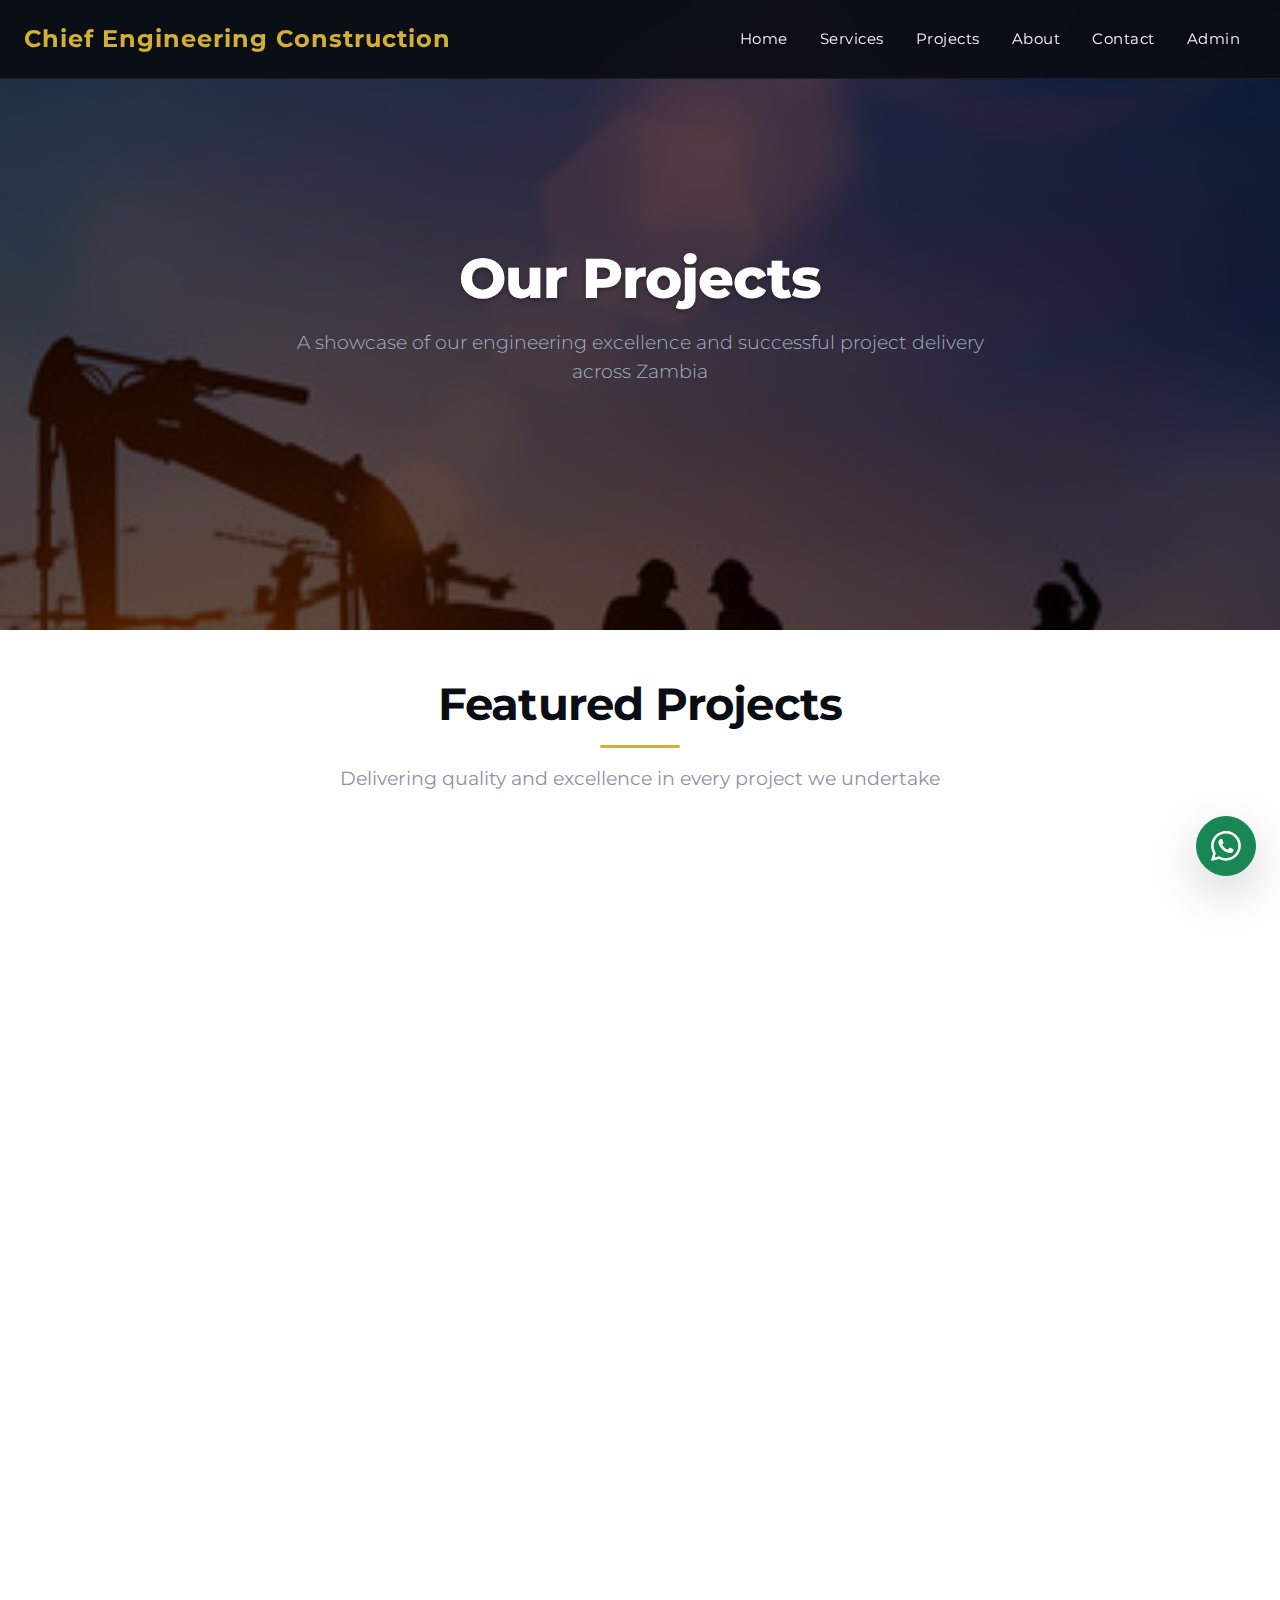
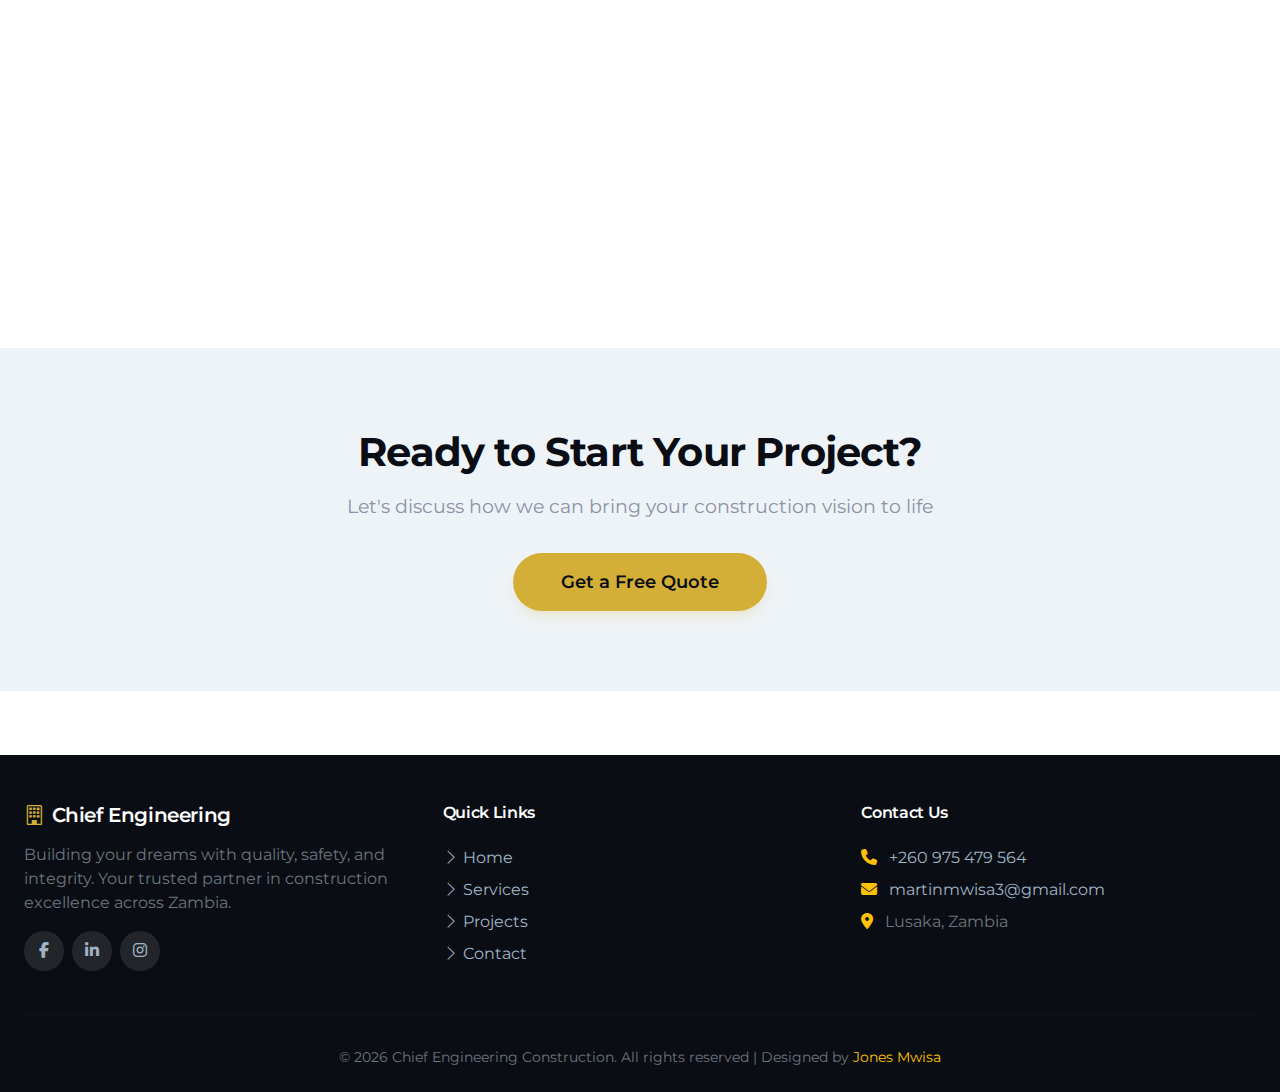
<file: project.html>
<!DOCTYPE html>
<html lang="en">
<head>
    <meta charset="UTF-8">
    <meta name="viewport" content="width=device-width, initial-scale=1.0">
    <meta name="description" content="Explore our completed construction and engineering projects across Zambia - Chief Engineering Construction">
    <meta name="keywords" content="construction projects, engineering, building, Zambia, infrastructure">
    <title>Projects | Chief Engineering Construction</title>
    
    <!-- Bootstrap CSS -->
    <link href="https://cdn.jsdelivr.net/npm/bootstrap@5.3.0/dist/css/bootstrap.min.css" rel="stylesheet">
    
    <!-- Font Awesome -->
    <link rel="stylesheet" href="https://cdnjs.cloudflare.com/ajax/libs/font-awesome/6.4.0/css/all.min.css">
    
    <!-- Bootstrap Icons -->
    <link rel="stylesheet" href="https://cdn.jsdelivr.net/npm/bootstrap-icons@1.11.3/font/bootstrap-icons.min.css">

    <!-- Google Fonts -->
    <link rel="preconnect" href="https://fonts.googleapis.com">
    <link rel="preconnect" href="https://fonts.gstatic.com" crossorigin>
    <link href="https://fonts.googleapis.com/css2?family=Montserrat:wght@300;400;500;600;700;800&family=Roboto:wght@300;400;500;700&display=swap" rel="stylesheet">

    <style>
        /* ===== VARIABLES ===== */
        :root {
            --primary: #d4af37;
            --primary-light: #f5e7c8;
            --primary-dark: #b8941f;
            --dark: #0a0e14;
            --dark-soft: #1a1f2e;
            --dark-card: #141821;
            --light: #f8fafc;
            --light-gray: #eef3f7;
            --gray: #8b92a6;
            --gray-light: #a0b3c5;
            --white: #ffffff;
            --shadow-sm: 0 4px 12px rgba(0,0,0,0.05);
            --shadow-md: 0 12px 28px -8px rgba(0,0,0,0.1);
            --shadow-lg: 0 24px 42px -12px rgba(0,0,0,0.15);
            --shadow-hover: 0 30px 50px -15px rgba(212, 175, 55, 0.2);
            --transition: all 0.3s ease;
            --border-radius: 12px;
        }

        
        h1, h2, h3, h4, h5, h6 {
            font-family: 'Montserrat', sans-serif;
            font-weight: 700;
            letter-spacing: -0.02em;
        }

        /* ===== NAVIGATION ===== */
        body {
            font-family: 'Montserrat', sans-serif;
            scroll-behavior: smooth;
            padding-top: 76px;
        }

         /* Navigation */
        .navbar {
            background: rgba(10, 14, 20, 0.95);
            backdrop-filter: blur(10px);
            border-bottom: 1px solid rgba(212, 175, 55, 0.1);
            padding: 1rem 0;
        }

        .navbar-brand {
            color: var(--primary) !important;
            font-size: 1.5rem;
            letter-spacing: 1px;
        }

        .nav-link {
            color: var(--light) !important;
            font-weight: 400;
            font-size: 0.95rem;
            letter-spacing: 0.5px;
            position: relative;
            padding: 0.5rem 1rem !important;
        }

        .nav-link::after {
            content: '';
            position: absolute;
            bottom: 0;
            left: 1rem;
            right: 1rem;
            height: 2px;
            background: var(--primary);
            transform: scaleX(0);
            transition: transform 0.3s ease;
        }

        .nav-link:hover::after,
        .nav-link.active::after {
          background-color: #B8941F;
        }
        /* ===== HERO SECTION ===== */
        /* ===== HERO SECTION ===== */
        .hero-section {
            background-image: 
                linear-gradient(
                    rgba(0, 0, 0, 0.65),
                    rgba(8, 0, 0, 0.65)
                ),
                url("images/images1.jpg");

            min-height: 70vh;
            margin-top: -76px;
            padding: 0; /* remove extra spacing */

            display: flex;
            justify-content: center; /* horizontal center */
            align-items: center;     /* vertical center */

            text-align: center;
            background-repeat: no-repeat;
            background-size: cover;
            background-position: center;
            background-attachment: fixed;
        }


        .hero-section h1 {
            font-size: 3.5rem;
            font-weight: 800;
            color: var(--white);
            margin-bottom: 1rem;
            text-shadow: 0 2px 4px rgba(0,0,0,0.3);
        }

        .hero-section .lead {
            color: var(--gray-light);
            font-size: 1.2rem;
            max-width: 700px;
            margin: 0 auto;
        }

        /* ===== SECTION HEADER ===== */
        .section-header {
            text-align: center;
            margin-bottom: 4rem;
        }

        .section-header h2 {
            font-size: 2.8rem;
            font-weight: 700;
            color: var(--dark);
            position: relative;
            padding-bottom: 1rem;
            margin-bottom: 1rem;
        }

        .section-header h2:after {
            content: '';
            position: absolute;
            bottom: 0;
            left: 50%;
            transform: translateX(-50%);
            width: 80px;
            height: 3px;
            background: var(--primary);
            border-radius: 4px;
        }

        .section-header p {
            color: var(--gray);
            font-size: 1.2rem;
            max-width: 700px;
            margin: 0 auto;
        }

        /* ===== PROJECT CARDS ===== */
        .projects-grid {
            display: grid;
            grid-template-columns: repeat(auto-fit, minmax(350px, 1fr));
            gap: 2rem;
            margin: 3rem 0;
        }

        .project-card {
            background: var(--white);
            border-radius: var(--border-radius);
            overflow: hidden;
            box-shadow: var(--shadow-md);
            transition: var(--transition);
            height: 100%;
            display: flex;
            flex-direction: column;
            border: 1px solid rgba(0,0,0,0.05);
        }

        .project-card:hover {
            transform: translateY(-10px);
            box-shadow: var(--shadow-hover);
            border-color: var(--primary);
        }

        .project-image {
            height: 250px;
            position: relative;
            overflow: hidden;
            background: var(--dark-soft);
        }

        .project-image img {
            width: 100%;
            height: 100%;
            object-fit: cover;
            transition: transform 0.5s ease;
        }

        .project-card:hover .project-image img {
            transform: scale(1.1);
        }

        .project-tag {
            position: absolute;
            top: 1rem;
            left: 1rem;
            background: var(--primary);
            color: var(--dark);
            padding: 0.5rem 1.2rem;
            font-size: 0.8rem;
            font-weight: 600;
            letter-spacing: 0.5px;
            text-transform: uppercase;
            border-radius: 30px;
            z-index: 2;
            box-shadow: 0 4px 10px rgba(0,0,0,0.2);
        }

        .project-content {
            padding: 1.8rem;
            flex: 1;
            display: flex;
            flex-direction: column;
        }

        .project-content h3 {
            font-size: 1.5rem;
            font-weight: 700;
            margin-bottom: 0.8rem;
            color: var(--dark);
        }

        .project-content p {
            color: var(--gray);
            margin-bottom: 1.2rem;
            font-size: 0.95rem;
            line-height: 1.6;
            flex: 1;
        }

        .project-location {
            display: flex;
            align-items: center;
            gap: 0.5rem;
            color: var(--primary);
            font-size: 0.95rem;
            font-weight: 500;
            margin-top: auto;
        }

        .project-location i {
            font-size: 1rem;
        }

        /* ===== STATS SECTION ===== */
        .stats-section {
            background: linear-gradient(135deg, var(--dark) 0%, var(--dark-soft) 100%);
            padding: 5rem 0;
            margin: 4rem 0;
            border-radius: 0;
            position: relative;
        }

        .stats-grid {
            display: grid;
            grid-template-columns: repeat(auto-fit, minmax(200px, 1fr));
            gap: 3rem;
            max-width: 1000px;
            margin: 0 auto;
        }

        .stat-item {
            text-align: center;
            color: var(--white);
        }

        .stat-number {
            font-size: 3.5rem;
            font-weight: 800;
            color: var(--primary);
            line-height: 1;
            margin-bottom: 0.5rem;
        }

        .stat-label {
            color: var(--gray-light);
            font-size: 1rem;
            text-transform: uppercase;
            letter-spacing: 1px;
            font-weight: 500;
        }

        /* ===== CTA SECTION ===== */
        .cta-section {
            background: var(--light-gray);
            padding: 5rem 0;
            text-align: center;
            border-radius: 0;
        }

        .cta-section h2 {
            font-size: 2.5rem;
            font-weight: 700;
            color: var(--dark);
            margin-bottom: 1rem;
        }

        .cta-section p {
            color: var(--gray);
            font-size: 1.2rem;
            margin-bottom: 2rem;
        }

        .btn-cta {
            background-color: var(--primary);
            color: var(--dark);
            border: none;
            border-radius: 40px;
            padding: 1rem 3rem;
            font-weight: 600;
            font-size: 1.1rem;
            transition: var(--transition);
            box-shadow: 0 8px 16px -6px rgba(212, 175, 55, 0.3);
            text-decoration: none;
            display: inline-block;
        }

        .btn-cta:hover {
            background-color: var(--primary-dark);
            color: var(--white);
            transform: translateY(-3px);
            box-shadow: 0 15px 25px -8px rgba(212, 175, 55, 0.4);
        }

        /* WhatsApp Button */
        .whatsapp-float {
            width: 60px;
            height: 60px;
            display: flex;
            align-items: center;
            justify-content: center;
            z-index: 1000;
            transition: var(--transition);
            animation: pulse 2s infinite;
        }

        .whatsapp-float svg {
            width: 30px;
            height: 30px;
            fill: var(--white);
        }

        /* ===== FOOTER ===== */
        footer {
            background-color: var(--dark);
            color: var(--gray-light);
            padding: 3rem 0 1.5rem;
            margin-top: 4rem;
        }

        footer h5, footer h6 {
            color: var(--white);
            font-weight: 600;
            margin-bottom: 1.5rem;
        }

        footer a {
            color: var(--gray-light) !important;
            text-decoration: none;
            transition: var(--transition);
        }

        footer a:hover {
            color: var(--primary) !important;
        }

        .social-link {
            display: inline-block;
            width: 40px;
            height: 40px;
            line-height: 40px;
            text-align: center;
            border-radius: 50%;
            background: rgba(255,255,255,0.1);
            transition: var(--transition);
        }

        .social-link:hover {
            background: var(--primary);
            color: var(--dark) !important;
            transform: translateY(-3px);
        }

        footer hr {
            border-color: rgba(255,255,255,0.1);
            margin: 2rem 0;
        }

        /* ===== ANIMATIONS ===== */
        .scroll-reveal {
            opacity: 0;
            transform: translateY(30px);
            transition: opacity 0.6s ease, transform 0.6s ease;
        }

        .scroll-reveal.revealed {
            opacity: 1;
            transform: translateY(0);
        }

        /* ===== RESPONSIVE ===== */
        @media (max-width: 991px) {
            .navbar-collapse {
                background: var(--dark);
                padding: 1rem;
                border-radius: 8px;
                margin-top: 1rem;
            }

            .navbar-nav .nav-link {
                border-bottom: 1px solid rgba(255,255,255,0.1);
                margin: 0;
                padding: 0.75rem 0 !important;
            }

            .navbar-nav .nav-link:last-child {
                border-bottom: none;
            }

            .navbar-nav .nav-link.active,
            .navbar-nav .nav-link:hover {
                border-bottom-color: transparent;
            }
        }

        @media (max-width: 768px) {
            body {
                padding-top: 72px;
            }

            .hero-section {
                padding: 4rem 0;
            }

            .hero-section h1 {
                font-size: 2.5rem;
            }

            .section-header h2 {
                font-size: 2rem;
            }

            .projects-grid {
                grid-template-columns: 1fr;
                gap: 1.5rem;
            }

            .stats-grid {
                grid-template-columns: repeat(2, 1fr);
                gap: 2rem;
            }

            .stat-number {
                font-size: 2.5rem;
            }

            .cta-section h2 {
                font-size: 2rem;
            }
        }

        @media (max-width: 576px) {
            .whatsapp-float {
                width: 50px;
                height: 50px;
                bottom: 20px;
                right: 20px;
            }

            .whatsapp-float svg {
                width: 25px;
                height: 25px;
            }
        }

        /* ===== UTILITY CLASSES ===== */
        .container {
            max-width: 1280px;
            margin: 0 auto;
            padding: 0 1.5rem;
        }

        .text-primary {
            color: var(--primary) !important;
        }

        .bg-primary {
            background-color: var(--primary) !important;
        }
    </style>
</head>
<body>
    <!-- menu -->
    <nav class="navbar navbar-expand-lg navbar-dark fixed-top">
        <div class="container">
            <a class="navbar-brand fw-bold" href="index.html">Chief Engineering Construction</a>
            <button class="navbar-toggler border-0" type="button" data-bs-toggle="collapse" data-bs-target="#navbarNav">
                <span class="navbar-toggler-icon"></span>
            </button>
            <div class="collapse navbar-collapse" id="navbarNav">
                <ul class="navbar-nav ms-auto">
                    <li class="nav-item"><a class="nav-link active" href="index.html">Home</a></li>
                    <li class="nav-item"><a class="nav-link" href="service.html">Services</a></li>
                    <li class="nav-item"><a class="nav-link" href="project.html">Projects</a></li>
                    <li class="nav-item"><a class="nav-link" href="about.html">About</a></li>
                    <li class="nav-item"><a class="nav-link" href="contact.html">Contact</a></li>
                    <li class="nav-item"><a class="nav-link" href="admin-login.html">Admin</a></li>
                </ul>
            </div>
        </div>
    </nav>

    <!-- ========== HERO SECTION ========== -->
    <section class="hero-section">
        <div class="container">
            <h1 class="display-3">Our Projects</h1>
            <p class="lead">A showcase of our engineering excellence and successful project delivery across Zambia</p>
        </div>
    </section>

    <!-- ========== PROJECTS SECTION ========== -->
    <section class="py-5">
        <div class="container">
            <div class="section-header scroll-reveal">
                <h2>Featured Projects</h2>
                <p>Delivering quality and excellence in every project we undertake</p>
            </div>

            <div class="projects-grid">
                <!-- Project 1 -->
                <div class="project-card scroll-reveal">
                    <div class="project-image">
                        <img src="images/paving.jpeg" alt="Silverest Paving Project">
                        <div class="project-tag">Paving & Infrastructure</div>
                    </div>
                    <div class="project-content">
                        <h3>Silverest Paving Project</h3>
                        <p>Durable paving installation with high-quality materials and precise workmanship. Complete road and walkway infrastructure.</p>
                        <div class="project-location">
                            <i class="bi bi-geo-alt-fill"></i>
                            <span>Silverest, Lusaka</span>
                        </div>
                    </div>
                </div>

                <!-- Project 2 -->
                <div class="project-card scroll-reveal">
                    <div class="project-image">
                        <img src="images/tillig.jpeg" alt="Lilayi Residential Project">
                        <div class="project-tag">Tiling & Plumbing</div>
                    </div>
                    <div class="project-content">
                        <h3>Lilayi Residential Project</h3>
                        <p>Professional tiling and plumbing installation with modern finishing. Complete bathroom and kitchen renovations.</p>
                        <div class="project-location">
                            <i class="bi bi-geo-alt-fill"></i>
                            <span>Lilayi, Lusaka</span>
                        </div>
                    </div>
                </div>

                <!-- Project 3 -->
                <div class="project-card scroll-reveal">
                    <div class="project-image">
                        <img src="images/6.jpeg" alt="Ndola Housing Development">
                        <div class="project-tag">Residential Construction</div>
                    </div>
                    <div class="project-content">
                        <h3>Ndola Housing Development</h3>
                        <p>Modern housing development built to the highest construction standards. Quality homes for growing families.</p>
                        <div class="project-location">
                            <i class="bi bi-geo-alt-fill"></i>
                            <span>Ndola, Zambia</span>
                        </div>
                    </div>
                </div>

                <!-- Project 4 -->
                <div class="project-card scroll-reveal">
                    <div class="project-image">
                        <img src="images/building.jpeg" alt="Lusaka Office Complex">
                        <div class="project-tag">Commercial Construction</div>
                    </div>
                    <div class="project-content">
                        <h3>Lusaka Office Complex</h3>
                        <p>Multi-storey office building with modern architectural design. Premium commercial space in the heart of the city.</p>
                        <div class="project-location">
                            <i class="bi bi-geo-alt-fill"></i>
                            <span>Lusaka CBD</span>
                        </div>
                    </div>
                </div>

                <!-- Project 5 -->
                <div class="project-card scroll-reveal">
                    <div class="project-image">
                        <img src="images/4.jpeg" alt="Kitwe Business Center">
                        <div class="project-tag">Commercial Construction</div>
                    </div>
                    <div class="project-content">
                        <h3>Kitwe Business Center</h3>
                        <p>State-of-the-art commercial facility with premium finishes. Modern office and retail space.</p>
                        <div class="project-location">
                            <i class="bi bi-geo-alt-fill"></i>
                            <span>Kitwe, Zambia</span>
                        </div>
                    </div>
                </div>

                <!-- Project 6 -->
                <div class="project-card scroll-reveal">
                    <div class="project-image">
                        <img src="images/paving.jpeg" alt="Copperbelt Road Network">
                        <div class="project-tag">Infrastructure</div>
                    </div>
                    <div class="project-content">
                        <h3>Copperbelt Road Network</h3>
                        <p>Comprehensive road infrastructure development and maintenance. Improving connectivity across the region.</p>
                        <div class="project-location">
                            <i class="bi bi-geo-alt-fill"></i>
                            <span>Copperbelt Province</span>
                        </div>
                    </div>
                </div>
            </div>
        </div>
    </section>

    <!-- ========== CTA SECTION ========== -->
    <section class="cta-section">
        <div class="container">
            <h2>Ready to Start Your Project?</h2>
            <p>Let's discuss how we can bring your construction vision to life</p>
            <a href="contact.html" class="btn-cta">Get a Free Quote</a>
        </div>
    </section>

    <!-- WhatsApp Button -->
    <a href="https://wa.link/uvjg0r" class="whatsapp-float btn btn-success position-fixed bottom-0 end-0 m-4 rounded-circle shadow-lg" target="_blank" rel="noopener noreferrer" aria-label="Chat on WhatsApp">
        <svg xmlns="http://www.w3.org/2000/svg" width="32" height="32" fill="white" viewBox="0 0 16 16">
            <path d="M13.601 2.326A7.854 7.854 0 0 0 7.994 0C3.627 0 .068 3.558.064 7.926c0 1.399.366 2.76 1.057 3.965L0 16l4.204-1.102a7.933 7.933 0 0 0 3.79.965h.004c4.368 0 7.926-3.558 7.93-7.93A7.898 7.898 0 0 0 13.6 2.326zM7.994 14.521a6.573 6.573 0 0 1-3.356-.92l-.24-.144-2.494.654.666-2.433-.156-.251a6.56 6.56 0 0 1-1.007-3.505c0-3.626 2.957-6.584 6.591-6.584a6.56 6.56 0 0 1 4.66 1.931 6.557 6.557 0 0 1 1.928 4.66c-.004 3.639-2.961 6.592-6.592 6.592zm3.615-4.934c-.197-.099-1.17-.578-1.353-.646-.182-.065-.315-.099-.445.099-.133.197-.513.646-.627.775-.114.133-.232.148-.43.05-.197-.1-.836-.308-1.592-.985-.59-.525-.985-1.175-1.103-1.372-.114-.198-.011-.304.088-.403.087-.088.197-.232.296-.346.1-.114.133-.198.198-.33.065-.134.034-.248-.015-.347-.05-.099-.445-1.076-.612-1.47-.16-.389-.323-.335-.445-.34-.114-.007-.247-.007-.38-.007a.729.729 0 0 0-.529.247c-.182.198-.691.677-.691 1.654 0 .977.71 1.916.81 2.049.098.133 1.394 2.132 3.383 2.992.47.205.84.326 1.129.418.475.152.904.129 1.246.08.38-.058 1.171-.48 1.338-.943.164-.464.164-.86.114-.943-.049-.084-.182-.133-.38-.232z"/>
        </svg>
    </a>

    <!-- ========== FOOTER ========== -->
    <footer>
        <div class="container">
            <div class="row gy-4">
                <div class="col-md-4">
                    <h5 class="d-flex align-items-center mb-3">
                        <i class="bi bi-building me-2" style="color: var(--primary);"></i>
                        Chief Engineering
                    </h5>
                    <p class="text-secondary mb-3">Building your dreams with quality, safety, and integrity. Your trusted partner in construction excellence across Zambia.</p>
                    <div class="d-flex gap-2">
                        <a href="https://www.facebook.com/people/Young-Engineers-construction-company/61565455101839/" class="social-link" aria-label="Facebook"><i class="fab fa-facebook-f"></i></a>
                        <a href="#" class="social-link" aria-label="LinkedIn"><i class="fab fa-linkedin-in"></i></a>
                        <a href="#" class="social-link" aria-label="Instagram"><i class="fab fa-instagram"></i></a>
                    </div>
                </div>
                <div class="col-md-4">
                    <h6>Quick Links</h6>
                    <ul class="list-unstyled">
                        <li class="mb-2"><a href="index.html"><i class="bi bi-chevron-right me-1"></i>Home</a></li>
                        <li class="mb-2"><a href="service.html"><i class="bi bi-chevron-right me-1"></i>Services</a></li>
                        <li class="mb-2"><a href="project.html"><i class="bi bi-chevron-right me-1"></i>Projects</a></li>
                        <li class="mb-2"><a href="contact.html"><i class="bi bi-chevron-right me-1"></i>Contact</a></li>
                    </ul>
                </div>
                <div class="col-md-4">
                    <h6>Contact Us</h6>
                    <p class="text-secondary mb-2">
                        <i class="fas fa-phone text-warning me-2"></i>
                        <a href="tel:+260975479564">+260 975 479 564</a>
                    </p>
                    <p class="text-secondary mb-2">
                        <i class="fas fa-envelope text-warning me-2"></i>
                        <a href="mailto:martinmwisa3@gmail.com">martinmwisa3@gmail.com</a>
                    </p>
                    <p class="text-secondary mb-0">
                        <i class="fas fa-map-marker-alt text-warning me-2"></i>
                        Lusaka, Zambia
                    </p>
                </div>
            </div>
            <hr>
            <p class="text-center text-secondary small mb-0">
                &copy; 2026 Chief Engineering Construction. All rights reserved | 
                Designed by <a href="https://mwisa-the-dev-io.vercel.app/" class="text-warning">Jones Mwisa</a>
            </p>
        </div>
    </footer>

    <!-- ========== SCRIPTS ========== -->
    <script src="https://cdn.jsdelivr.net/npm/bootstrap@5.3.0/dist/js/bootstrap.bundle.min.js"></script>
    
    <script>
        // Scroll Reveal Animation
        document.addEventListener('DOMContentLoaded', function() {
            const observerOptions = {
                threshold: 0.1,
                rootMargin: '0px 0px -50px 0px'
            };

            const observer = new IntersectionObserver((entries) => {
                entries.forEach(entry => {
                    if (entry.isIntersecting) {
                        entry.target.classList.add('revealed');
                    }
                });
            }, observerOptions);

            document.querySelectorAll('.scroll-reveal').forEach((el) => {
                observer.observe(el);
            });
        });
    </script>
</body>
</html>
</file>
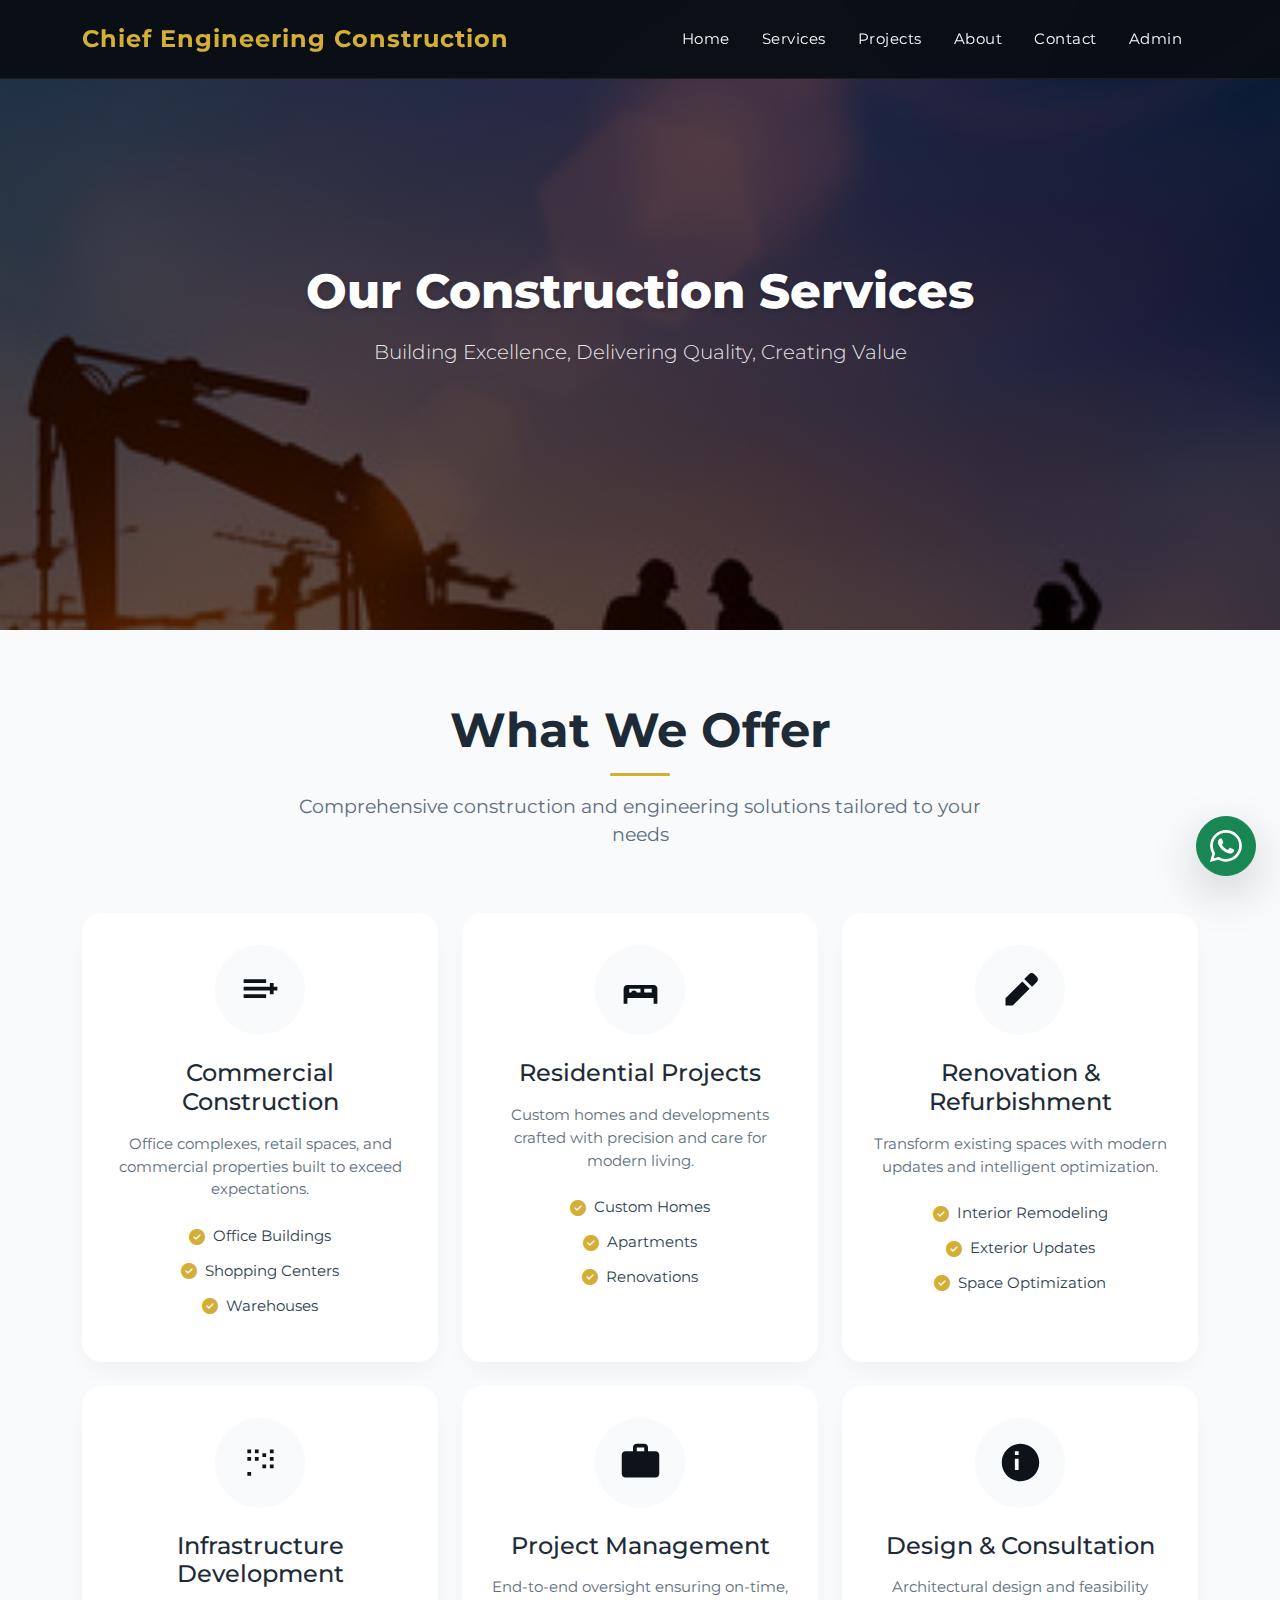
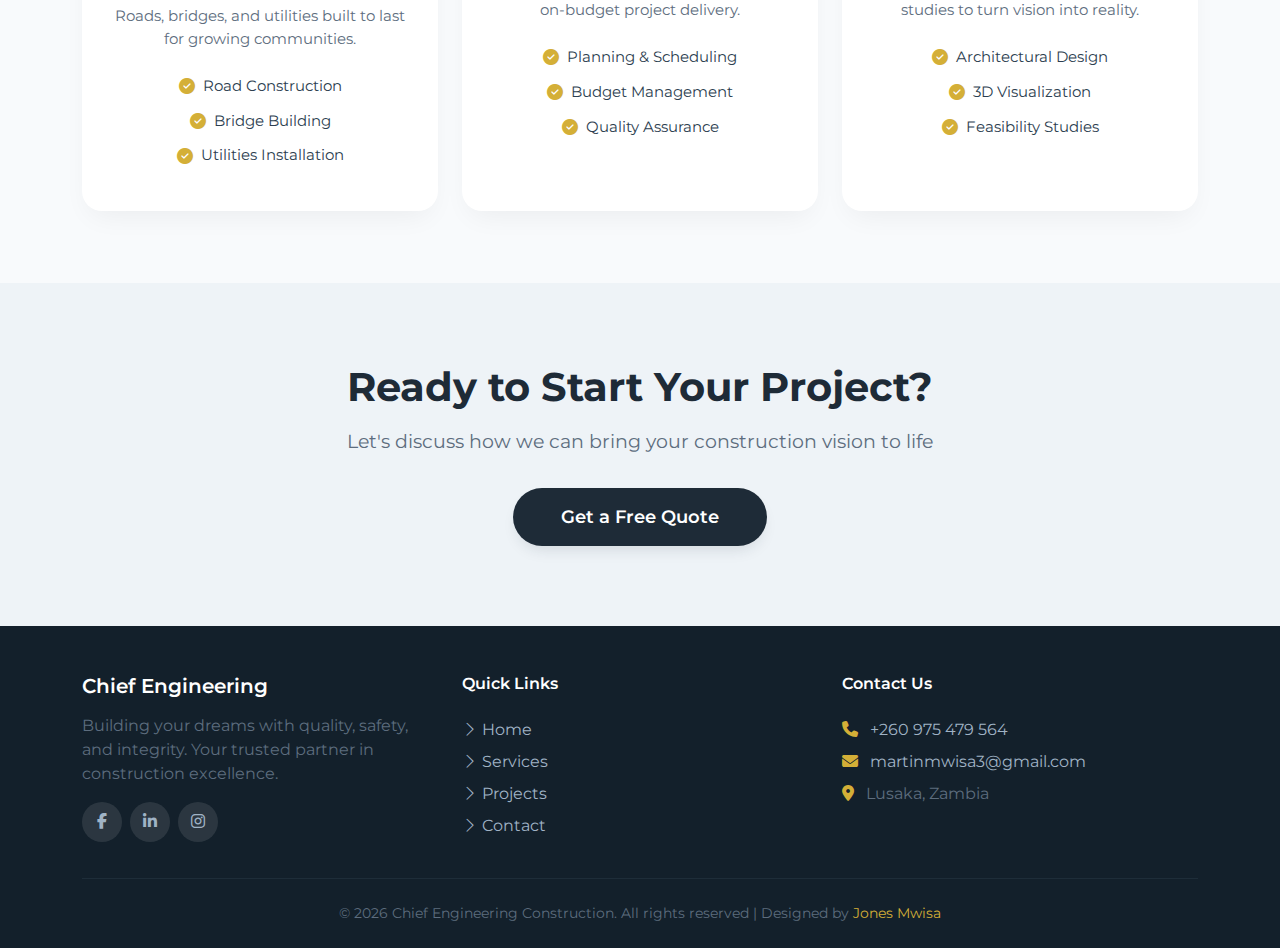
<file: service.html>
<!DOCTYPE html>
<html lang="en">
<head>
    <meta charset="UTF-8">
    <meta name="viewport" content="width=device-width, initial-scale=1.0">
    <meta name="description" content="Explore our comprehensive construction and engineering services - Chief Engineering Construction">
    <meta name="keywords" content="construction services, engineering, building, Zambia, renovation, infrastructure">
    <title>Services | Chief Engineering Construction</title>
  
    
    <!-- Bootstrap CSS -->
    <link href="https://cdn.jsdelivr.net/npm/bootstrap@5.3.0/dist/css/bootstrap.min.css" rel="stylesheet">
    
    <!-- Font Awesome -->
    <link rel="stylesheet" href="https://cdnjs.cloudflare.com/ajax/libs/font-awesome/6.4.0/css/all.min.css">
    
    <!-- Bootstrap Icons -->
    <link rel="stylesheet" href="https://cdn.jsdelivr.net/npm/bootstrap-icons@1.11.3/font/bootstrap-icons.min.css">

    <!-- Google Fonts -->
    <link href="https://fonts.googleapis.com/css2?family=Montserrat:wght@300;400;500;600;700;800&family=Roboto:wght@300;400;500;700&display=swap" rel="stylesheet">
    
    <link rel="stylesheet" href="services.css">
</head>
<body>

<!-- menu -->
    <nav class="navbar navbar-expand-lg navbar-dark fixed-top">
        <div class="container">
            <a class="navbar-brand fw-bold" href="index.html">Chief Engineering Construction</a>
            <button class="navbar-toggler border-0" type="button" data-bs-toggle="collapse" data-bs-target="#navbarNav">
                <span class="navbar-toggler-icon"></span>
            </button>
            <div class="collapse navbar-collapse" id="navbarNav">
                <ul class="navbar-nav ms-auto">
                    <li class="nav-item"><a class="nav-link active" href="index.html">Home</a></li>
                    <li class="nav-item"><a class="nav-link" href="service.html">Services</a></li>
                    <li class="nav-item"><a class="nav-link" href="project.html">Projects</a></li>
                    <li class="nav-item"><a class="nav-link" href="about.html">About</a></li>
                    <li class="nav-item"><a class="nav-link" href="contact.html">Contact</a></li>
                    <li class="nav-item"><a class="nav-link" href="admin-login.html">Admin</a></li>
                </ul>
            </div>
        </div>
    </nav>
<!-- ========== HERO SECTION ========== -->
<section class="hero-section">
    <div class="container">
        <h1 class="display-3">Our Construction Services</h1>
        <p class="lead">Building Excellence, Delivering Quality, Creating Value</p>
    </div>
</section>

<!-- ========== SERVICES SECTION ========== -->
<section class="py-5 bg-light">
    <div class="container py-4">
        <div class="section-title-wrapper">
            <h2 class="display-5 section-title">What We Offer</h2>
            <p class="section-subtitle">Comprehensive construction and engineering solutions tailored to your needs</p>
        </div>

        <div class="row g-4">
            <!-- Service 1: Commercial Construction -->
            <div class="col-lg-4 col-md-6">
                <div class="service-card">
                    <div class="service-icon">
                        <img src="data:image/svg+xml,%3Csvg xmlns='http://www.w3.org/2000/svg' viewBox='0 0 24 24' fill='%232c3e50'%3E%3Cpath d='M21 10h-2V8h-2v2h-2v2h2v2h2v-2h2v-2zm-6 6H3v-2h12v2zm0-4H3v-2h12v2zm0-4H3V6h12v2z'/%3E%3C/svg%3E" alt="Commercial Construction">
                    </div>
                    <h3>Commercial Construction</h3>
                    <p>Office complexes, retail spaces, and commercial properties built to exceed expectations.</p>
                    <ul class="service-features">
                        <li><i class="fas fa-check-circle"></i> Office Buildings</li>
                        <li><i class="fas fa-check-circle"></i> Shopping Centers</li>
                        <li><i class="fas fa-check-circle"></i> Warehouses</li>
                    </ul>
                </div>
            </div>

            <!-- Service 2: Residential Projects -->
            <div class="col-lg-4 col-md-6">
                <div class="service-card">
                    <div class="service-icon">
                        <img src="data:image/svg+xml,%3Csvg xmlns='http://www.w3.org/2000/svg' viewBox='0 0 24 24' fill='%232c3e50'%3E%3Cpath d='M19 9H5c-1.1 0-2 .9-2 2v8h2v-3h14v3h2v-8c0-1.1-.9-2-2-2zm-7 4H6v-2h6v2zm6 0h-4v-2h4v2z'/%3E%3Ccircle cx='8.5' cy='13.5' r='1.5'/%3E%3C/svg%3E" alt="Residential Projects">
                    </div>
                    <h3>Residential Projects</h3>
                    <p>Custom homes and developments crafted with precision and care for modern living.</p>
                    <ul class="service-features">
                        <li><i class="fas fa-check-circle"></i> Custom Homes</li>
                        <li><i class="fas fa-check-circle"></i> Apartments</li>
                        <li><i class="fas fa-check-circle"></i> Renovations</li>
                    </ul>
                </div>
            </div>

            <!-- Service 3: Renovation & Refurbishment -->
            <div class="col-lg-4 col-md-6">
                <div class="service-card">
                    <div class="service-icon">
                        <img src="data:image/svg+xml,%3Csvg xmlns='http://www.w3.org/2000/svg' viewBox='0 0 24 24' fill='%232c3e50'%3E%3Cpath d='M20.71 4.63L19.37 3.29c-.78-.78-2.05-.78-2.83 0L14 5.83 18.17 10l2.54-2.54c.78-.78.78-2.05 0-2.83zM13 7.17L4 16.17V20h3.83l9-9-3.83-3.83z'/%3E%3C/svg%3E" alt="Renovation">
                    </div>
                    <h3>Renovation & Refurbishment</h3>
                    <p>Transform existing spaces with modern updates and intelligent optimization.</p>
                    <ul class="service-features">
                        <li><i class="fas fa-check-circle"></i> Interior Remodeling</li>
                        <li><i class="fas fa-check-circle"></i> Exterior Updates</li>
                        <li><i class="fas fa-check-circle"></i> Space Optimization</li>
                    </ul>
                </div>
            </div>

            <!-- Service 4: Infrastructure Development -->
            <div class="col-lg-4 col-md-6">
                <div class="service-card">
                    <div class="service-icon">
                        <img src="data:image/svg+xml,%3Csvg xmlns='http://www.w3.org/2000/svg' viewBox='0 0 24 24' fill='%232c3e50'%3E%3Cpath d='M19 15h-2v-2h2v2zm0-6h-2v2h2V9zm-4 4h-2v2h2v-2zm-4-4H9v2h2V9zM7 9H5v2h2V9zm12-4h-2v2h2V5zm-4 2h-2v2h2V7zm-4-2H9v2h2V5zM5 5h2v2H5V5zm0 14h2v-2H5v2z'/%3E%3C/svg%3E" alt="Infrastructure">
                    </div>
                    <h3>Infrastructure Development</h3>
                    <p>Roads, bridges, and utilities built to last for growing communities.</p>
                    <ul class="service-features">
                        <li><i class="fas fa-check-circle"></i> Road Construction</li>
                        <li><i class="fas fa-check-circle"></i> Bridge Building</li>
                        <li><i class="fas fa-check-circle"></i> Utilities Installation</li>
                    </ul>
                </div>
            </div>

            <!-- Service 5: Project Management -->
            <div class="col-lg-4 col-md-6">
                <div class="service-card">
                    <div class="service-icon">
                        <img src="data:image/svg+xml,%3Csvg xmlns='http://www.w3.org/2000/svg' viewBox='0 0 24 24' fill='%232c3e50'%3E%3Cpath d='M20 6h-4V4c0-1.1-.9-2-2-2h-4c-1.1 0-2 .9-2 2v2H4c-1.1 0-2 .9-2 2v10c0 1.1.9 2 2 2h16c1.1 0 2-.9 2-2V8c0-1.1-.9-2-2-2zM10 4h4v2h-4V4z'/%3E%3C/svg%3E" alt="Project Management">
                    </div>
                    <h3>Project Management</h3>
                    <p>End-to-end oversight ensuring on-time, on-budget project delivery.</p>
                    <ul class="service-features">
                        <li><i class="fas fa-check-circle"></i> Planning & Scheduling</li>
                        <li><i class="fas fa-check-circle"></i> Budget Management</li>
                        <li><i class="fas fa-check-circle"></i> Quality Assurance</li>
                    </ul>
                </div>
            </div>

            <!-- Service 6: Design & Consultation -->
            <div class="col-lg-4 col-md-6">
                <div class="service-card">
                    <div class="service-icon">
                        <img src="data:image/svg+xml,%3Csvg xmlns='http://www.w3.org/2000/svg' viewBox='0 0 24 24' fill='%232c3e50'%3E%3Cpath d='M12 2C6.48 2 2 6.48 2 12s4.48 10 10 10 10-4.48 10-10S17.52 2 12 2zm-1 14h-2v-6h2v6zm0-8h-2V6h2v2z'/%3E%3C/svg%3E" alt="Design">
                    </div>
                    <h3>Design & Consultation</h3>
                    <p>Architectural design and feasibility studies to turn vision into reality.</p>
                    <ul class="service-features">
                        <li><i class="fas fa-check-circle"></i> Architectural Design</li>
                        <li><i class="fas fa-check-circle"></i> 3D Visualization</li>
                        <li><i class="fas fa-check-circle"></i> Feasibility Studies</li>
                    </ul>
                </div>
            </div>
        </div>
    </div>
</section>

<!-- ========== CTA SECTION ========== -->
<section class="cta-section">
    <div class="container">
        <h2>Ready to Start Your Project?</h2>
        <p>Let's discuss how we can bring your construction vision to life</p>
        <a href="contact.html" class="btn-cta">Get a Free Quote</a>
    </div>
</section>

 <a href="https://wa.link/uvjg0r" class="whatsapp-float btn btn-success position-fixed bottom-0 end-0 m-4 rounded-circle shadow-lg" target="_blank" rel="noopener noreferrer" aria-label="Chat on WhatsApp">
        <svg xmlns="http://www.w3.org/2000/svg" width="32" height="32" fill="white" viewBox="0 0 16 16">
            <path d="M13.601 2.326A7.854 7.854 0 0 0 7.994 0C3.627 0 .068 3.558.064 7.926c0 1.399.366 2.76 1.057 3.965L0 16l4.204-1.102a7.933 7.933 0 0 0 3.79.965h.004c4.368 0 7.926-3.558 7.93-7.93A7.898 7.898 0 0 0 13.6 2.326zM7.994 14.521a6.573 6.573 0 0 1-3.356-.92l-.24-.144-2.494.654.666-2.433-.156-.251a6.56 6.56 0 0 1-1.007-3.505c0-3.626 2.957-6.584 6.591-6.584a6.56 6.56 0 0 1 4.66 1.931 6.557 6.557 0 0 1 1.928 4.66c-.004 3.639-2.961 6.592-6.592 6.592zm3.615-4.934c-.197-.099-1.17-.578-1.353-.646-.182-.065-.315-.099-.445.099-.133.197-.513.646-.627.775-.114.133-.232.148-.43.05-.197-.1-.836-.308-1.592-.985-.59-.525-.985-1.175-1.103-1.372-.114-.198-.011-.304.088-.403.087-.088.197-.232.296-.346.1-.114.133-.198.198-.33.065-.134.034-.248-.015-.347-.05-.099-.445-1.076-.612-1.47-.16-.389-.323-.335-.445-.34-.114-.007-.247-.007-.38-.007a.729.729 0 0 0-.529.247c-.182.198-.691.677-.691 1.654 0 .977.71 1.916.81 2.049.098.133 1.394 2.132 3.383 2.992.47.205.84.326 1.129.418.475.152.904.129 1.246.08.38-.058 1.171-.48 1.338-.943.164-.464.164-.86.114-.943-.049-.084-.182-.133-.38-.232z"/>
        </svg>
    </a>


<!-- ========== FOOTER ========== -->
<footer class="pt-5 pb-4">
    <div class="container">
        <div class="row gy-4">
            <div class="col-md-4">
                <h5 class="d-flex align-items-center mb-3">
                    Chief Engineering
                </h5>
                <p class="text-secondary mb-3">Building your dreams with quality, safety, and integrity. Your trusted partner in construction excellence.</p>
                <div class="d-flex gap-2">
                    <a href="https://www.facebook.com/people/Young-Engineers-construction-company/61565455101839/" class="social-link" aria-label="Facebook"><i class="fab fa-facebook-f"></i></a>
                    <a href="#" class="social-link" aria-label="LinkedIn"><i class="fab fa-linkedin-in"></i></a>
                    <a href="#" class="social-link" aria-label="Instagram"><i class="fab fa-instagram"></i></a>
                </div>
            </div>
            <div class="col-md-4">
                <h6>Quick Links</h6>
                <ul class="list-unstyled">
                    <li class="mb-2"><a href="index.html"><i class="bi bi-chevron-right me-1"></i>Home</a></li>
                    <li class="mb-2"><a href="service.html"><i class="bi bi-chevron-right me-1"></i>Services</a></li>
                    <li class="mb-2"><a href="project.html"><i class="bi bi-chevron-right me-1"></i>Projects</a></li>
                    <li class="mb-2"><a href="contact.html"><i class="bi bi-chevron-right me-1"></i>Contact</a></li>
                </ul>
            </div>
            <div class="col-md-4">
                <h6>Contact Us</h6>
                <p class="text-secondary mb-2">
                    <i class="fas fa-phone text-warning me-2"></i>
                    <a href="tel:+260975479564">+260 975 479 564</a>
                </p>
                <p class="text-secondary mb-2">
                    <i class="fas fa-envelope text-warning me-2"></i>
                    <a href="mailto:martinmwisa3@gmail.com">martinmwisa3@gmail.com</a>
                </p>
                <p class="text-secondary mb-0">
                    <i class="fas fa-map-marker-alt text-warning me-2"></i>
                    Lusaka, Zambia
                </p>
            </div>
        </div>
        <hr class="my-4">
        <p class="text-center text-secondary small mb-0">
            &copy; 2026 Chief Engineering Construction. All rights reserved | 
            Designed by <a href="https://mwisa-the-dev-io.vercel.app/" class="text-warning">Jones Mwisa</a>
        </p>
    </div>
</footer>

<!-- Bootstrap JS -->
<script src="https://cdn.jsdelivr.net/npm/bootstrap@5.3.0/dist/js/bootstrap.bundle.min.js"></script>
</body>
</html>
</file>
<file: aboutus.css>
/* styles.css */
/* ===== VARIABLES ===== */
:root {
    --primary: #d4af37;
    --primary-light: #f5e7c8;
    --primary-dark: #b8941f;
    --dark: #0a0e14;
    --dark-soft: #1a1f2e;
    --dark-card: #141821;
    --light: #f8fafc;
    --light-gray: #eef3f7;
    --gray: #8b92a6;
    --gray-light: #a0b3c5;
    --white: #ffffff;
    --shadow-sm: 0 4px 12px rgba(0,0,0,0.05);
    --shadow-md: 0 12px 28px -8px rgba(0,0,0,0.1);
    --shadow-lg: 0 24px 42px -12px rgba(0,0,0,0.15);
    --shadow-hover: 0 30px 50px -15px rgba(212, 175, 55, 0.2);
    --transition: all 0.3s ease;
    --border-radius: 12px;
    --border-radius-lg: 20px;
}

/* ===== RESET & BASE ===== */
* {
    margin: 0;
    padding: 0;
    box-sizing: border-box;
}

body {
    font-family: 'Montserrat', sans-serif;
    scroll-behavior: smooth;
    padding-top: 76px;
}

h1, h2, h3, h4, h5, h6 {
    font-family: 'Montserrat', sans-serif;
    font-weight: 700;
    letter-spacing: -0.02em;
}

/* Navigation */
.navbar {
    background: rgba(10, 14, 20, 0.95);
    backdrop-filter: blur(10px);
    border-bottom: 1px solid rgba(212, 175, 55, 0.1);
    padding: 1rem 0;
}

.navbar-brand {
    color: var(--primary) !important;
    font-size: 1.5rem;
    letter-spacing: 1px;
}

.nav-link {
    color: var(--light) !important;
    font-weight: 400;
    font-size: 0.95rem;
    letter-spacing: 0.5px;
    position: relative;
    padding: 0.5rem 1rem !important;
}

.nav-link::after {
    content: '';
    position: absolute;
    bottom: 0;
    left: 1rem;
    right: 1rem;
    height: 2px;
    background: var(--primary);
    transform: scaleX(0);
    transition: transform 0.3s ease;
}

.nav-link:hover::after,
.nav-link.active::after {
    background-color: #B8941F;
}

.hero-section {
    background-image: 
        linear-gradient(
            rgba(0, 0, 0, 0.65),
            rgba(8, 0, 0, 0.65)
        ),
        url("images/images2.jpg");
    min-height: 70vh;
    margin-top: -76px;
    padding: 0;
    display: flex;
    justify-content: center;
    align-items: center;
    text-align: center;
    background-repeat: no-repeat;
    background-size: cover;
    background-position: center;
    background-attachment: fixed;
}

.hero-section::before {
    content: '';
    position: absolute;
    top: 0;
    right: 0;
    width: 50%;
    height: 100%;
    background: url('data:image/svg+xml,<svg width="100" height="100" xmlns="http://www.w3.org/2000/svg"><defs><pattern id="grid" width="40" height="40" patternUnits="userSpaceOnUse"><path d="M 40 0 L 0 0 0 40" fill="none" stroke="rgba(212,175,55,0.05)" stroke-width="1"/></pattern></defs><rect width="100" height="100" fill="url(%23grid)"/></svg>');
    opacity: 0.3;
    animation: slidePattern 20s linear infinite;
}

@keyframes slidePattern {
    0% { transform: translateY(0); }
    100% { transform: translateY(40px); }
}

.hero-section h1 {
    font-size: 3.5rem;
    font-weight: 800;
    color: var(--white);
    margin-bottom: 1rem;
    text-shadow: 0 2px 4px rgba(0,0,0,0.3);
    position: relative;
    z-index: 1;
}

.hero-section .lead {
    color: var(--gray-light);
    font-size: 1.2rem;
    max-width: 700px;
    margin: 0 auto;
    position: relative;
    z-index: 1;
}

/* ===== SECTION TITLE ===== */
.section-title-wrapper {
    text-align: center;
    margin-bottom: 4rem;
}

.section-title {
    font-weight: 700;
    color: var(--dark);
    position: relative;
    padding-bottom: 1rem;
    margin-bottom: 1rem;
}

.section-title:after {
    content: '';
    position: absolute;
    bottom: 0;
    left: 50%;
    transform: translateX(-50%);
    width: 60px;
    height: 3px;
    background: var(--primary);
    border-radius: 4px;
}

.section-subtitle {
    color: var(--gray);
    font-size: 1.2rem;
    max-width: 700px;
    margin: 0 auto;
}

/* ===== ABOUT SECTION ===== */
.about-section {
    padding: 5rem 0;
    background: var(--white);
}

.about-image {
    border-radius: var(--border-radius-lg);
    overflow: hidden;
    box-shadow: var(--shadow-lg);
    height: 100%;
    min-height: 400px;
}

.about-image img {
    width: 100%;
    height: 100%;
    object-fit: cover;
    transition: transform 0.5s ease;
}

.about-image:hover img {
    transform: scale(1.05);
}

.about-content {
    padding-left: 2rem;
}

.about-content h2 {
    font-size: 2.5rem;
    margin-bottom: 1.5rem;
    color: var(--dark);
}

.about-content p {
    color: var(--gray);
    margin-bottom: 1.5rem;
    font-size: 1.1rem;
    line-height: 1.8;
}

/* ===== MISSION/VISION CARDS ===== */
.mission-card {
    background: var(--white);
    padding: 2.5rem;
    border-radius: var(--border-radius-lg);
    box-shadow: var(--shadow-md);
    height: 100%;
    transition: var(--transition);
    border: 1px solid rgba(212, 175, 55, 0.1);
}

.mission-card:hover {
    transform: translateY(-10px);
    box-shadow: var(--shadow-hover);
    border-color: var(--primary);
}

.mission-icon {
    width: 70px;
    height: 70px;
    background: var(--primary-light);
    border-radius: 50%;
    display: flex;
    align-items: center;
    justify-content: center;
    margin-bottom: 1.5rem;
}

.mission-icon i {
    font-size: 2rem;
    color: var(--primary-dark);
}

.mission-card h3 {
    font-size: 1.8rem;
    margin-bottom: 1rem;
    color: var(--dark);
}

.mission-card p {
    color: var(--gray);
    line-height: 1.8;
}

/* ===== VALUES SECTION ===== */
.values-section {
    background: var(--light);
    padding: 5rem 0;
}

.value-card {
    background: var(--white);
    padding: 2rem;
    border-radius: var(--border-radius);
    box-shadow: var(--shadow-sm);
    height: 100%;
    transition: var(--transition);
    text-align: center;
    border: 1px solid rgba(0,0,0,0.05);
}

.value-card:hover {
    transform: translateY(-8px);
    box-shadow: var(--shadow-hover);
    border-color: var(--primary);
}

.value-icon {
    width: 80px;
    height: 80px;
    background: var(--primary-light);
    border-radius: 50%;
    display: flex;
    align-items: center;
    justify-content: center;
    margin: 0 auto 1.5rem;
    transition: var(--transition);
}

.value-card:hover .value-icon {
    background: var(--primary);
}

.value-icon img {
    width: 40px;
    height: 40px;
    object-fit: contain;
    filter: brightness(0.3);
    transition: var(--transition);
}

.value-card:hover .value-icon img {
    filter: brightness(1);
}

.value-card h4 {
    font-size: 1.3rem;
    margin-bottom: 1rem;
    color: var(--dark);
}

.value-card p {
    color: var(--gray);
    font-size: 0.95rem;
    line-height: 1.6;
    margin-bottom: 0;
}

/* ===== TIMELINE ===== */
.timeline-section {
    padding: 5rem 0;
    background: var(--white);
}

.timeline {
    position: relative;
    padding: 2rem 0;
    max-width: 900px;
    margin: 0 auto;
}

.timeline::before {
    content: '';
    position: absolute;
    left: 50%;
    transform: translateX(-50%);
    width: 3px;
    height: 100%;
    background: var(--primary);
    opacity: 0.3;
}

.timeline-item {
    position: relative;
    margin-bottom: 3rem;
}

.timeline-year {
    position: absolute;
    left: 50%;
    transform: translateX(-50%);
    width: 60px;
    height: 60px;
    background: var(--primary);
    border-radius: 50%;
    display: flex;
    align-items: center;
    justify-content: center;
    color: var(--dark);
    font-weight: 700;
    font-size: 1rem;
    z-index: 2;
    box-shadow: 0 0 0 4px var(--white), 0 0 0 6px rgba(212, 175, 55, 0.3);
}

.timeline-content {
    width: calc(50% - 50px);
    padding: 1.5rem;
    background: var(--white);
    border-radius: var(--border-radius);
    box-shadow: var(--shadow-md);
    border: 1px solid rgba(212, 175, 55, 0.1);
    transition: var(--transition);
}

.timeline-content:hover {
    transform: translateY(-5px);
    box-shadow: var(--shadow-hover);
    border-color: var(--primary);
}

.timeline-item:nth-child(odd) .timeline-content {
    margin-left: auto;
}

.timeline-content h4 {
    font-size: 1.3rem;
    margin-bottom: 0.5rem;
    color: var(--dark);
}

.timeline-content p {
    color: var(--gray);
    margin-bottom: 0;
    font-size: 0.95rem;
}

/* ===== STATS SECTION ===== */
.stats-section {
    background: linear-gradient(135deg, var(--dark) 0%, var(--dark-soft) 100%);
    padding: 4rem 0;
}

.stats-grid {
    display: grid;
    grid-template-columns: repeat(auto-fit, minmax(200px, 1fr));
    gap: 2rem;
    text-align: center;
}

/* ===== TEAM SECTION ===== */
.team-section {
    padding: 5rem 0;
    background: var(--light);
}

.team-card {
    background: var(--white);
    border-radius: var(--border-radius);
    overflow: hidden;
    box-shadow: var(--shadow-md);
    transition: var(--transition);
    text-align: center;
    border: 1px solid rgba(212, 175, 55, 0.1);
}

.team-card:hover {
    transform: translateY(-10px);
    box-shadow: var(--shadow-hover);
    border-color: var(--primary);
}

.team-image {
    width: 120px;
    height: 120px;
    border-radius: 50%;
    background: var(--primary-light);
    display: flex;
    align-items: center;
    justify-content: center;
    margin: 2rem auto 1rem;
}

.team-image i {
    font-size: 3rem;
    color: var(--primary-dark);
}

.team-card h4 {
    font-size: 1.3rem;
    margin-bottom: 0.25rem;
    color: var(--dark);
}

.team-card p {
    color: var(--gray);
    font-size: 0.9rem;
    margin-bottom: 1rem;
}

.team-social {
    display: flex;
    justify-content: center;
    gap: 0.75rem;
    padding: 0 1rem 2rem;
}

.team-social a {
    width: 36px;
    height: 36px;
    border-radius: 50%;
    background: var(--light);
    display: flex;
    align-items: center;
    justify-content: center;
    color: var(--gray);
    transition: var(--transition);
    text-decoration: none;
}

.team-social a:hover {
    background: var(--primary);
    color: var(--dark);
    transform: translateY(-3px);
}

/* ===== CTA SECTION ===== */
.cta-section {
    background: var(--light-gray);
    padding: 5rem 0;
    text-align: center;
}

.cta-section h2 {
    font-size: 2.5rem;
    font-weight: 700;
    color: var(--dark);
    margin-bottom: 1rem;
}

.cta-section p {
    color: var(--gray);
    font-size: 1.2rem;
    margin-bottom: 2rem;
}

.btn-cta {
    background-color: var(--primary);
    color: var(--dark);
    border: none;
    border-radius: 40px;
    padding: 1rem 3rem;
    font-weight: 600;
    font-size: 1.1rem;
    transition: var(--transition);
    box-shadow: 0 8px 16px -6px rgba(212, 175, 55, 0.3);
    text-decoration: none;
    display: inline-block;
}

.btn-cta:hover {
    background-color: var(--primary-dark);
    color: var(--white);
    transform: translateY(-3px);
    box-shadow: 0 15px 25px -8px rgba(212, 175, 55, 0.4);
}

/* WhatsApp Button */
.whatsapp-float {
    width: 60px;
    height: 60px;
    display: flex;
    align-items: center;
    justify-content: center;
    z-index: 1000;
    transition: var(--transition);
    animation: pulse 2s infinite;
}

/* ===== FOOTER ===== */
footer {
    background-color: var(--dark);
    color: var(--gray-light);
    padding: 3rem 0 1.5rem;
}

footer h5, footer h6 {
    color: var(--white);
    font-weight: 600;
    margin-bottom: 1.5rem;
}

footer a {
    color: var(--gray-light) !important;
    text-decoration: none;
    transition: var(--transition);
}

footer a:hover {
    color: var(--primary) !important;
}

.social-link {
    display: inline-block;
    width: 40px;
    height: 40px;
    line-height: 40px;
    text-align: center;
    border-radius: 50%;
    background: rgba(255,255,255,0.1);
    transition: var(--transition);
}

.social-link:hover {
    background: var(--primary);
    color: var(--dark) !important;
    transform: translateY(-3px);
}

footer hr {
    border-color: rgba(255,255,255,0.1);
    margin: 2rem 0;
}

/* ===== ANIMATIONS ===== */
.scroll-reveal {
    opacity: 0;
    transform: translateY(30px);
    transition: opacity 0.6s ease, transform 0.6s ease;
}

.scroll-reveal.revealed {
    opacity: 1;
    transform: translateY(0);
}

/* ===== RESPONSIVE ===== */
@media (max-width: 991px) {
    .navbar-collapse {
        background: var(--dark);
        padding: 1rem;
        border-radius: 8px;
        margin-top: 1rem;
    }

    .navbar-nav .nav-link {
        border-bottom: 1px solid rgba(255,255,255,0.1);
        margin: 0;
        padding: 0.75rem 0 !important;
    }

    .navbar-nav .nav-link:last-child {
        border-bottom: none;
    }

    .navbar-nav .nav-link.active,
    .navbar-nav .nav-link:hover {
        border-bottom-color: transparent;
    }

    .about-content {
        padding-left: 0;
        margin-top: 2rem;
    }

    .timeline::before {
        left: 30px;
    }

    .timeline-year {
        left: 30px;
        transform: translateX(0);
    }

    .timeline-content {
        width: calc(100% - 80px);
        margin-left: 80px !important;
    }
}

@media (max-width: 768px) {
    body {
        padding-top: 72px;
    }

    .hero-section {
        padding: 4rem 0;
    }

    .hero-section h1 {
        font-size: 2.5rem;
    }

    .about-content h2 {
        font-size: 2rem;
    }

    .stats-grid {
        grid-template-columns: repeat(2, 1fr);
        gap: 1.5rem;
    }

    .stat-number {
        font-size: 2.5rem;
    }

    .cta-section h2 {
        font-size: 2rem;
    }

    .mission-card {
        padding: 1.5rem;
    }
}

@media (max-width: 576px) {
    .whatsapp-float {
        width: 50px;
        height: 50px;
        bottom: 20px;
        right: 20px;
    }

    .whatsapp-float svg {
        width: 25px;
        height: 25px;
    }

    .value-card {
        padding: 1.5rem;
    }
}

/* ===== UTILITY CLASSES ===== */
.container {
    max-width: 1280px;
    margin: 0 auto;
    padding: 0 1.5rem;
}

.bg-light-custom {
    background-color: var(--light);
}

.text-primary {
    color: var(--primary) !important;
}
</file>
<file: services.css>
/* ===== VARIABLES ===== */
:root {
    --primary: #d4af37;
    --primary-light: #f5e7c8;
    --primary-dark: #b8941f;
    --dark: #1e2b37;
    --dark-soft: #2c3e50;
    --light: #f8fafc;
    --light-gray: #eef3f7;
    --gray: #5d6d7e;
    --gray-light: #a0b3c5;
    --white: #ffffff;
    --shadow-sm: 0 4px 12px rgba(0,0,0,0.03);
    --shadow-md: 0 12px 28px -8px rgba(0,0,0,0.06);
    --shadow-lg: 0 24px 42px -12px rgba(0,0,0,0.12);
    --shadow-hover: 0 30px 50px -15px rgba(0,0,0,0.15);
    --transition: all 0.25s ease;
    --border-radius: 20px;
    --border-radius-sm: 12px;
}

/* ===== BASE STYLES ===== */
body {
    font-family: 'Montserrat', sans-serif;
    scroll-behavior: smooth;
    padding-top: 76px;
}

/* ===== NAVIGATION ===== */
.navbar {
    background: rgba(10, 14, 20, 0.95);
    backdrop-filter: blur(10px);
    border-bottom: 1px solid rgba(212, 175, 55, 0.1);
    padding: 1rem 0;
}

.navbar-brand {
    color: var(--primary) !important;
    font-size: 1.5rem;
    letter-spacing: 1px;
}

.nav-link {
    color: var(--light) !important;
    font-weight: 400;
    font-size: 0.95rem;
    letter-spacing: 0.5px;
    position: relative;
    padding: 0.5rem 1rem !important;
}

.nav-link::after {
    content: '';
    position: absolute;
    bottom: 0;
    left: 1rem;
    right: 1rem;
    height: 2px;
    background: var(--primary);
    transform: scaleX(0);
    transition: transform 0.3s ease;
}

.nav-link:hover::after,
.nav-link.active::after {
    background-color: #B8941F;
}

/* ===== HERO SECTION ===== */
.hero-section {
    background-image: 
        linear-gradient(
            rgba(0, 0, 0, 0.65),
            rgba(8, 0, 0, 0.65)
        ),
        url("images/images1.jpg");
    min-height: 70vh;
    margin-top: -76px;
    padding: 0;
    display: flex;
    justify-content: center;
    align-items: center;
    text-align: center;
    background-repeat: no-repeat;
    background-size: cover;
    background-position: center;
    background-attachment: fixed;
}

.hero-section h1 {
    color: white;
    font-size: 3rem;
    font-weight: 800;
    margin-bottom: 1rem;
    text-shadow: 0 2px 4px rgba(0,0,0,0.2);
}

.hero-section .lead {
    color: rgba(255,255,255,0.9);
    font-weight: 300;
    max-width: 700px;
    margin: 0 auto;
}

/* ===== SECTION TITLE ===== */
.section-title-wrapper {
    text-align: center;
    margin-bottom: 4rem;
}

.section-title {
    font-weight: 700;
    color: var(--dark);
    position: relative;
    padding-bottom: 1rem;
    margin-bottom: 1rem;
}

.section-title:after {
    content: '';
    position: absolute;
    bottom: 0;
    left: 50%;
    transform: translateX(-50%);
    width: 60px;
    height: 3px;
    background: var(--primary);
    border-radius: 4px;
}

.section-subtitle {
    color: var(--gray);
    font-size: 1.2rem;
    max-width: 700px;
    margin: 0 auto;
}

/* ===== SERVICE CARDS ===== */
.service-card {
    background: var(--white);
    border: none;
    border-radius: var(--border-radius);
    padding: 2rem 1.5rem;
    height: 100%;
    transition: var(--transition);
    box-shadow: var(--shadow-md);
    text-align: center;
}

.service-card:hover {
    transform: translateY(-8px);
    box-shadow: var(--shadow-hover);
}

.service-icon {
    width: 90px;
    height: 90px;
    background: var(--light);
    border-radius: 50%;
    display: flex;
    align-items: center;
    justify-content: center;
    margin: 0 auto 1.5rem;
    transition: var(--transition);
}

.service-card:hover .service-icon {
    background: var(--primary-light);
}

.service-icon img {
    width: 45px;
    height: 45px;
    object-fit: contain;
    filter: brightness(0.3);
    transition: var(--transition);
}

.service-card:hover .service-icon img {
    filter: brightness(1);
}

.service-card h3 {
    font-size: 1.5rem;
    margin-bottom: 1rem;
    color: var(--dark);
}

.service-card p {
    color: var(--gray);
    margin-bottom: 1.5rem;
    font-size: 0.95rem;
}

.service-features {
    list-style: none;
    padding: 0;
    margin: 0;
}

.service-features li {
    color: var(--dark-soft);
    font-size: 0.95rem;
    margin-bottom: 0.75rem;
    display: flex;
    align-items: center;
    justify-content: center;
    gap: 0.5rem;
}

.service-features i {
    color: var(--primary);
    font-size: 1rem;
}

/* ===== CTA SECTION ===== */
.cta-section {
    background: var(--light-gray);
    padding: 5rem 0;
    text-align: center;
}

.cta-section h2 {
    font-size: 2.5rem;
    font-weight: 700;
    color: var(--dark);
    margin-bottom: 1rem;
}

.cta-section p {
    color: var(--gray);
    font-size: 1.2rem;
    margin-bottom: 2rem;
}

.btn-cta {
    background-color: var(--dark);
    color: var(--white);
    border: none;
    border-radius: 40px;
    padding: 1rem 3rem;
    font-weight: 600;
    font-size: 1.1rem;
    transition: var(--transition);
    box-shadow: 0 8px 16px -6px rgba(30,43,55,0.15);
    text-decoration: none;
    display: inline-block;
}

.btn-cta:hover {
    background-color: var(--primary);
    color: var(--dark);
    transform: translateY(-3px);
    box-shadow: 0 15px 25px -8px rgba(212, 175, 55, 0.3);
}

/* ===== WHATSAPP BUTTON ===== */
.whatsapp-float {
    width: 60px;
    height: 60px;
    display: flex;
    align-items: center;
    justify-content: center;
    z-index: 1000;
    transition: var(--transition);
    animation: pulse 2s infinite;
}

@keyframes pulse {
    0% {
        transform: scale(1);
    }
    50% {
        transform: scale(1.1);
    }
    100% {
        transform: scale(1);
    }
}

/* ===== FOOTER ===== */
footer {
    background-color: #13202b;
    color: var(--gray-light);
}

footer h5, footer h6 {
    color: var(--white);
    font-weight: 600;
    margin-bottom: 1.5rem;
}

footer a {
    color: var(--gray-light) !important;
    text-decoration: none;
    transition: var(--transition);
}

footer a:hover {
    color: var(--primary) !important;
}

.social-link {
    display: inline-block;
    width: 40px;
    height: 40px;
    line-height: 40px;
    text-align: center;
    border-radius: 50%;
    background: rgba(255,255,255,0.1);
    transition: var(--transition);
}

.social-link:hover {
    background: var(--primary);
    color: var(--dark) !important;
    transform: translateY(-3px);
}

footer hr {
    border-color: #2a3a48;
    opacity: 0.5;
}

/* ===== RESPONSIVE DESIGN ===== */
@media (max-width: 991px) {
    .navbar-collapse {
        padding: 1rem;
        border-radius: var(--border-radius-sm);
        box-shadow: var(--shadow-md);
        margin-top: 1rem;
    }

    .navbar-nav .nav-link {
        border-bottom: 1px solid rgba(0,0,0,0.05);
        margin: 0;
        padding: 0.75rem 0 !important;
    }

    .navbar-nav .nav-link:last-child {
        border-bottom: none;
    }

    .navbar-nav .nav-link.active,
    .navbar-nav .nav-link:hover {
        border-bottom-color: transparent;
    }
}

@media (max-width: 768px) {
    .hero-section {
        padding: 4rem 0 3rem;
    }

    .hero-section h1 {
        font-size: 2.5rem;
    }

    .section-title-wrapper {
        margin-bottom: 2.5rem;
    }

    .cta-section h2 {
        font-size: 2rem;
    }

    .service-card {
        padding: 1.5rem;
    }
}

@media (max-width: 576px) {
    .whatsapp-float {
        width: 50px;
        height: 50px;
        bottom: 20px;
        right: 20px;
    }

    .whatsapp-float svg {
        width: 25px;
        height: 25px;
    }
}

/* ===== UTILITY CLASSES ===== */
.bg-light {
    background-color: var(--light) !important;
}

.text-warning {
    color: var(--primary) !important;
}

.text-secondary {
    color: var(--gray) !important;
}
</file>
